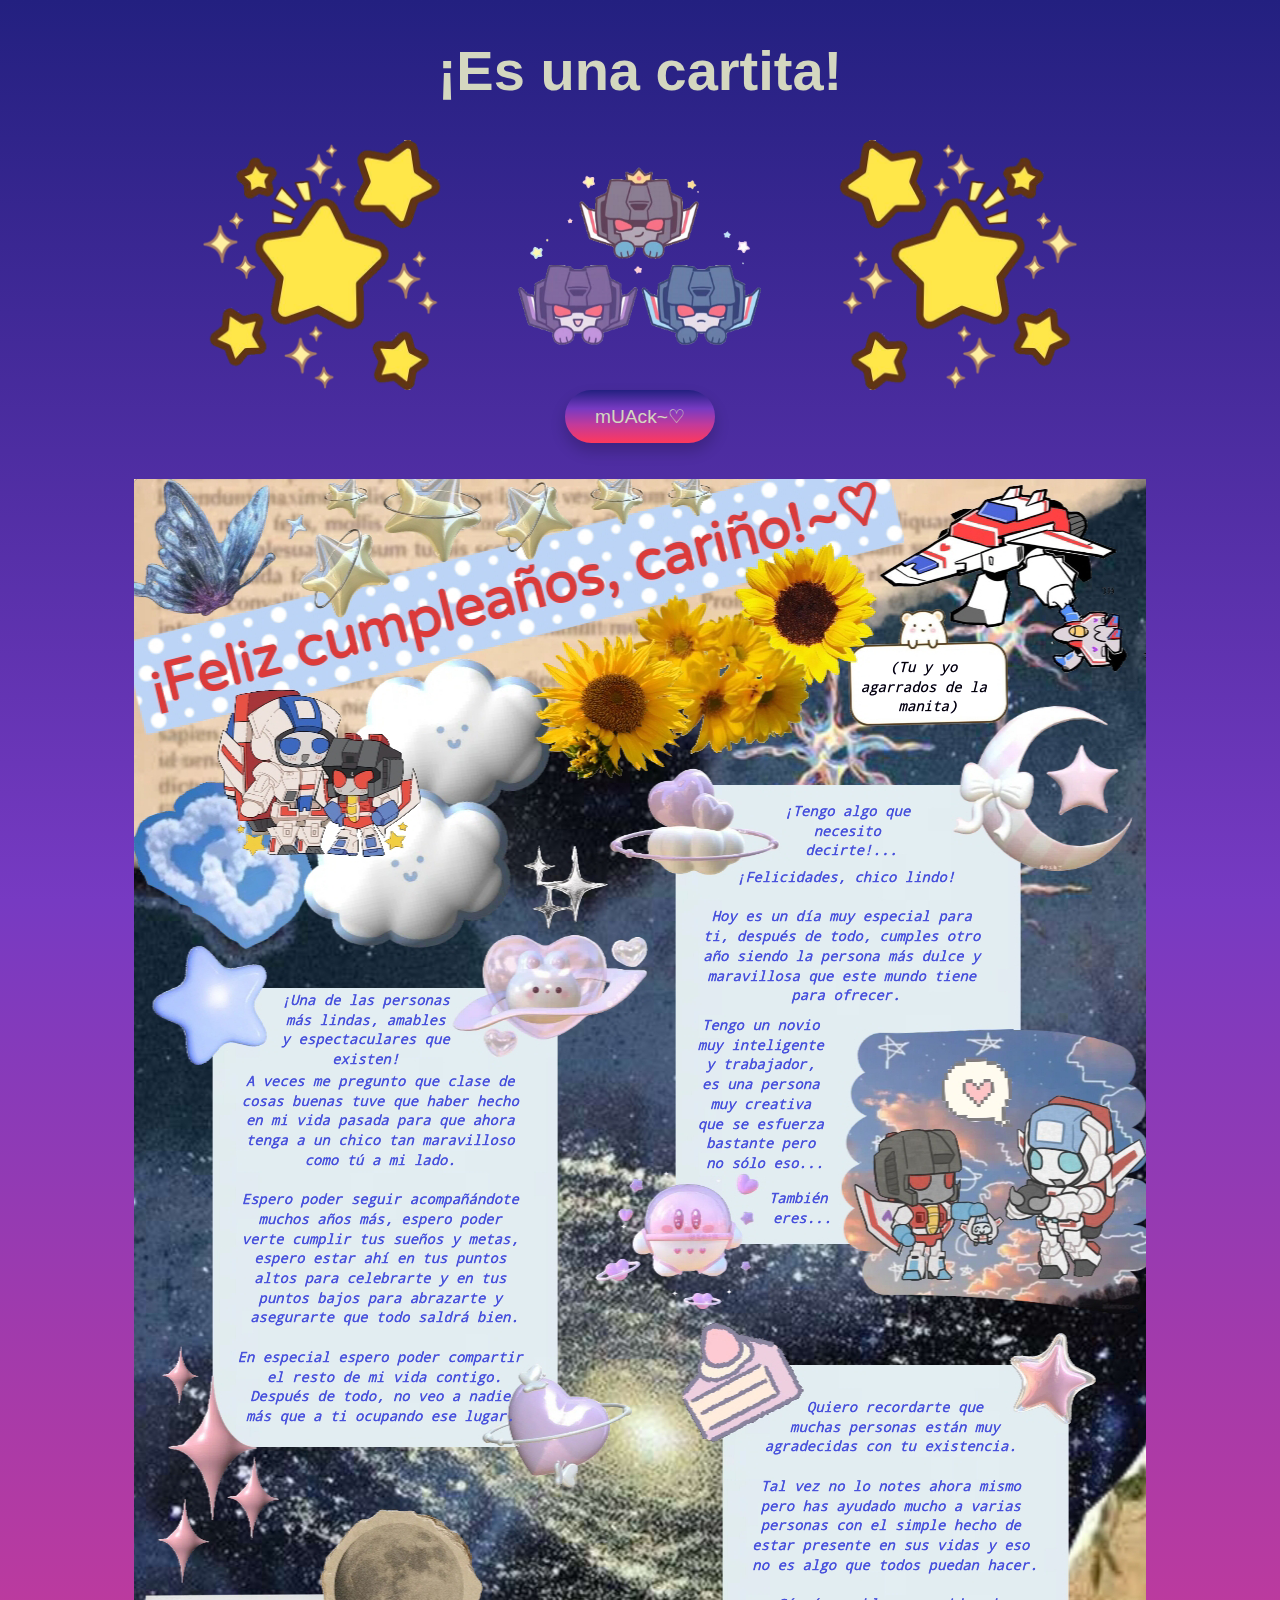
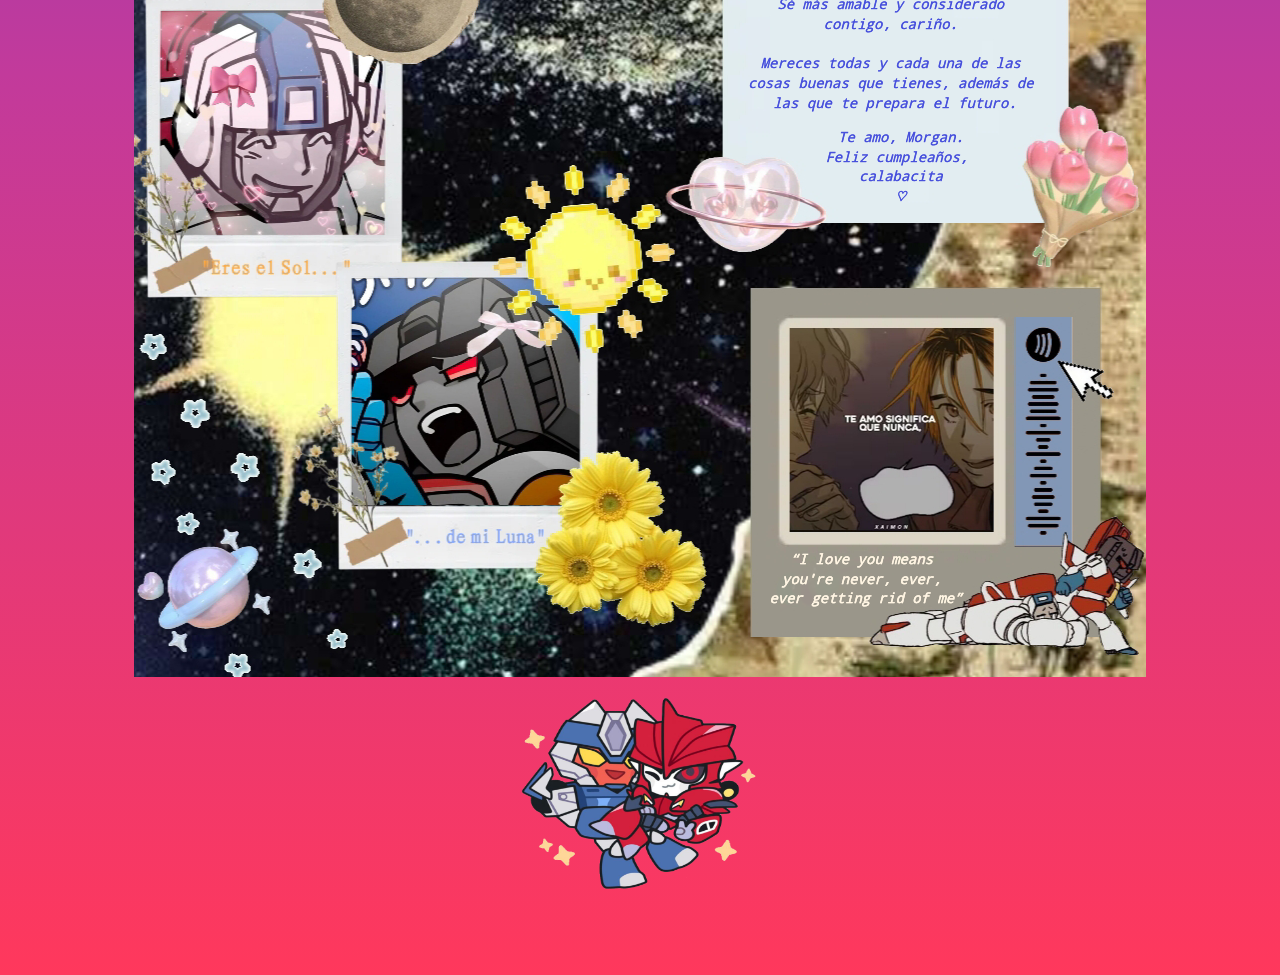
<file: <Carta>.html>
<!-- 
 
-->

<!--  -->
<!DOCTYPE html>
<!--  -->
<html lang="es">

<!--  -->
<head>
    <!--  -->
    <meta charset="UTF-8">
    <!--  -->
    <meta name="viewport" content="width=device-width, initial-scale=1.0">
    <!--  -->
    <title>¡Cartita para mi chico bonito~♡!</title>
    <!--  -->
    <link rel="stylesheet" href="Carta.css">
</head>

<!--  -->
<body>

    <!--  -->
    <h1>¡Es una cartita!</h1>

    <!--  -->
    <div class="fotitos">

        <!--  -->
    <div class="estrella-izquierda">

        <!--  -->
<img 
src="1001088746.png"
alt="Estrellitas y brillitos"
width="250" 
height="250"
/> 

<!--  -->
    </div>

    <!--  -->
    <div class="Seekers">

        <!--  -->
 <figure>

    <!--  -->
<img 
src="233 sin título_20250915132739.png"
alt="SEEKERS!!!"
width="250" 
height="200"
/> 

<!--  -->
<figcaption>SEEKERS!!! <br> ¡Te deseamos un pumpe <br> muy divertido!</figcaption>

<!--  -->
</figure>

<!--  -->
    </div>

    <!--  -->
    <div class="estrella-derecha">

        <!--  -->
<img 
src="1001088747.png"
alt="Estrellitas y brillitos"
width="250" 
height="250"
/> 

<!--  -->
    </div>


    <!--  -->
    </div>


    <!--  -->
<div class="bm">
<button onclick="document.getElementById('m3').play()">mUAck~♡</button>
</div>

<br><br>

<div class="carta">

<img src="carta.png" alt="">

</div>




<!--  -->
    <div class="Conjux">

        <!--  -->
<figure>

    <!--  -->
<img 
src="236 sin título_20250915133207.png"
alt="Breakdown y Knockout"
width="250" 
height="200"
/> 

<!--  -->
<figcaption>Para mi Conjux Endura: <br> ¡Te amo desde aquí <br> hasta Cybertron!</figcaption>

<!--  -->
</figure>

<!--  -->
    </div>

    <br><br><br>

    <!--  -->
    <div class="esconder audio">

        <!--  -->
        <div class="audio">

            <!--  -->
<audio
id="m3"
src="Howl's Moving Castle Music Box (1).mp3" 
type="audio/mp3"

preload="metadata"
autoplay 
loop
>

<!--  -->
No puedes escuchar la musiquita

<!--  -->
</audio>

<!--  -->
</div>

<!--  -->
</div>

<!--  -->
</body>

<!-- 

-->

</html>
</file>
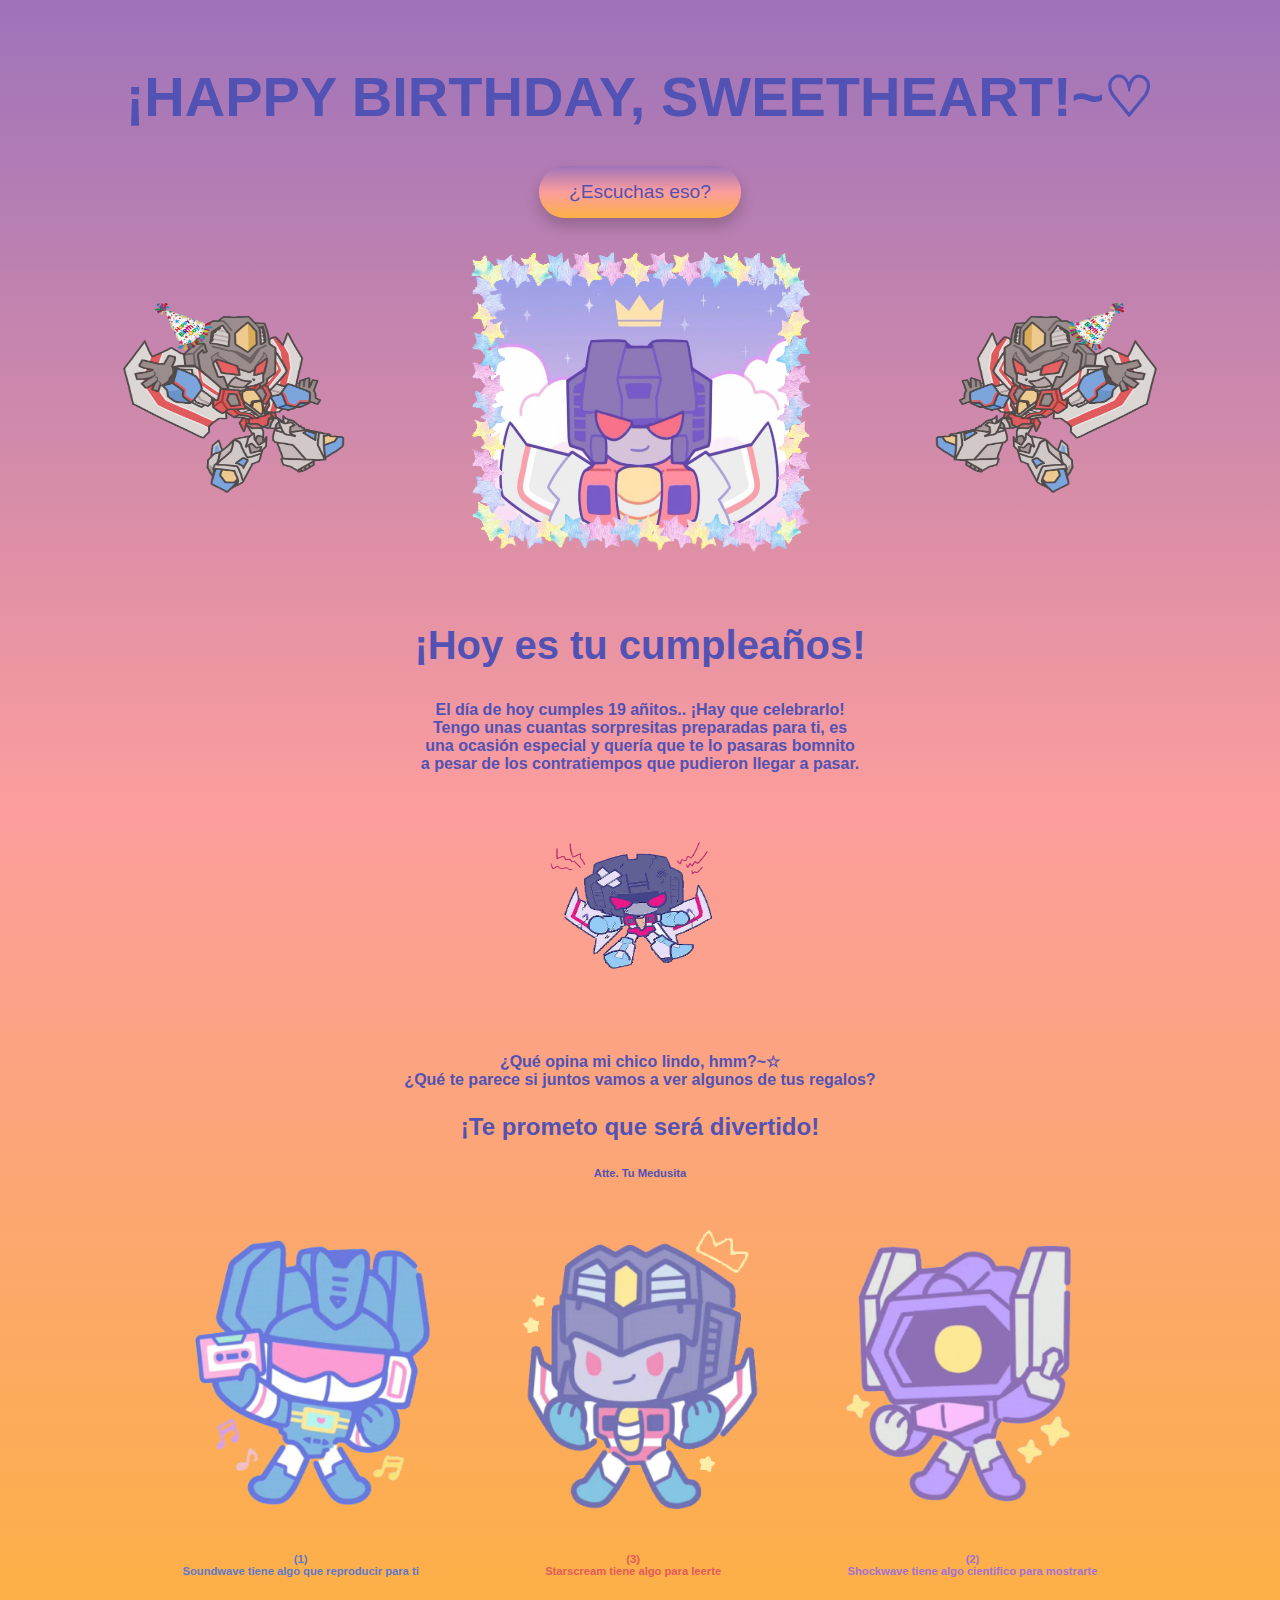
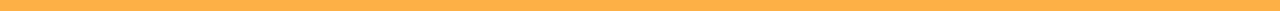
<file: <Happy_birthday_sweetheart>.html>
<!-- 
 ¡Hola, amor! (*^^*)♡

 Te conozco demasiado bien como para saber que en algún punto
 vas a ignorar por completo el "No abras esto" y el documento
 de texto que puse en la carpeta 𐔌՞. .՞𐦯

 ¿Qué te puedo decir? Eres una persona con mucha curiosidad
 y yo encuentro eso demasiado lindo y encantador (˶ᵔ ᵕ ᵔ˶)
 (Aunque estoy muy seguro que no debería-) (ᓀ ᓀ)

 Ejem... Anyway! Cuando programas algo es una buena práctica
 comentar tu código para que cuando otro programador lo lea
 no se quiebre la cabeza para saber que hace (￣▽￣)ノ

 Pero ya sabes como es tu novio, me gusta ver el mundo arder
 pero no arder en el y yo soy mucho de aplicar la clásica de:

 "Anoche solo Dios y yo sabíamos como funcionaba este código
 pero ahora solo Dios sabe cómo y no envidio al bastardo."
 ↑_(ΦwΦ)Ψ

 Por ti y porque te amo y adoro mucho haré una excepción y...
 por mucho que me duela (/j) voy a documentar estos códigos
 explicando que hace cada cosa (si lo veo relevante y si el
 html me deja poner el comentario porque acabo de darme cuenta
 que no puedo comentar dentro de una etiqueta, por ejemplo 
 "<img>" o los atributos de "<audio>").

 A lo mejor dejo algunos comentarios random por ahí también (ﾉ´ヮ`)ﾉ*: ･ﾟ

 ¡Te amo, diviértete!~☆ (ﾉ ^ ▽ ')ノ～ ♡

 PD: Esta página es la "primera". La página que accedes antes de esta
 es justamente para que no abras esta carpeta. Eso lo decidí por tres
 razones: 1) No ibas a tener manera de saber a cuál página acceder
 primero, 2) Era una buena oportunidad para darte una introducción
 algo más personalizada antes del regalo en sí y 3) Me dió miedo de
 que le movieras a algún archivo antes de tiempo y después ya no
 jalaran las páginas (╥﹏╥). Te amo pero como programador me aterras-
 -->

 <!-- Esto es del documento, ya viene por default -->
<!DOCTYPE html>
<!-- Idioma pa que no me corrija el español (ñññññ) -->
<html lang="es">

<!-- Esto tiene que ver con como aparece en la pestaña y la URL -->
<head>

    <!-- No tengo ni puta idea que es esto- -->
    <meta charset="UTF-8">
    <!-- ...Ni esto -->
    <meta name="viewport" content="width=device-width, initial-scale=1.0">
    <!-- Este es el nombre que aparece en la pestaña -->
    <title>Happy birthday sweetheart~♡</title>
    <!-- Esto es para que toda la página se vea bonita -->
    <link rel="stylesheet" href="Happy_Birthday.css">

</head>

<!-- Aquí inicia todo lo que se ve en la página -->
<body>

    <!-- Este salto de página lo puse para que el titulo no se viera muy arriba -->
    <br>

    <!-- Titulo / Felicitación -->
    <h1>¡HAPPY BIRTHDAY, SWEETHEART!~♡</h1>

    <!-- Botón para la musiquita (Rises the moon) -->
    <!-- Está en un contenedor para poder ponerle diseño -->
<div class="bm">
<button onclick="document.getElementById('m1').play()">¿Escuchas eso?</button>
</div>

<!-- Salto de linea -->
<br>

<!-- Contenedor para los 3 Starscream -->
<div class="contenedor-imagen-Starscream-1">

    <!-- Starscream "All Hail Starscream" -->
    <div class="contenedor-imagen-Starscream-1-derecha">

        <!-- (Se tiene que hacer como figura por el diálogo) -->
        <figure>

    <!-- Esta es la imagen que usé (Como curiosidad: Yo edité todas las
         imágenes que aparecen en las páginas). -->
<img 
src="1001088540.png"
alt="Starscream bomnito con gorrito de fiesta... ALL HAIL STARSCREAM!!!"
width="250" 
height="200"
/> 

<!-- Diálogo -->
<figcaption>ALL HAIL STARSCREAM!!!</figcaption>

<!-- Fin de la figura -->
</figure>

<!-- Fin del contenedor -->
</div>

<!-- Starscream "Feliz pumpe" -->
<div class="contenedor-imagen-Starscream-1-centro">

    <!-- (Se tiene que hacer como figura por el diálogo) -->
    <figure>

        <!-- Esta es la imagen que usé, le puse estrellitas para que se viera lindo <3 -->
<img 
src="1001088533.png"
alt="Starscream bomnito con corona... ALL HAIL STARSCREAM!!!"
width="350" 
height="300"
/> 

<!-- Diálogo -->
<figcaption>¡El todopoderoso <em>Starscream</em> <br> te desea un feliz cumpleaños!</figcaption>

<!-- Fin de la figura -->
</figure>

<!-- Fin del contenedor -->
</div>

<!-- Starscream "Derrocar a Megs" -->
<div class="contenedor-imagen-Starscream-1-izquierda">

    <!-- (Se tiene que hacer como figura por el diálogo) -->
    <figure>

    <!-- Esta es la imagen que usé, ¿A poco no se le ven bonitos los gorritos? -->
<img 
src="1001088541.png"
alt="Otro Starscream bomnito con gorrito de fiesta... ALL HAIL STARSCREAM!!!"
width="250" 
height="200"
/> 

<!-- Diálogo -->
<figcaption>¡HAY QUE DERROCAR A <br> MEGATRON!</figcaption>

<!-- Fin de la figura -->
</figure>

<!-- Fin del contenedor -->
</div>

<!-- Fin del contenedor de los 3 Starscream del inicio -->
</div>

<!-- Salto de línea -->
<br>

<!-- Texto de la introducción (Es tu pumpe, ¡Yay!) -->
<h2>
¡Hoy es tu cumpleaños!
</h2>

<!-- Texto ligeramente más pequeño pero igual de importante -->
<h4>
    El día de hoy cumples 19 añitos.. ¡Hay que celebrarlo!
    <br>
    Tengo unas cuantas sorpresitas preparadas para ti, es
    <br>
    una ocasión especial y quería que te lo pasaras bomnito
    <br>
    a pesar de los contratiempos que pudieron llegar a pasar.
</h4>

<!-- Contenedor Starscream tikito y tite -->
<div class="Starscream-tikito">

    <!-- ya' know the drill, figura para que tenga diálogo -->
 <figure>

    <!-- Dato curioso: A esta imagen tuve que volverle a pintar las rayitas
        pq se le borraron cuando quise hacerla png transparente- -->
<img 
src="237 sin título_20250915133534.png"
alt="Starscream tikito y tite"
width="250" 
height="200"
/> 

<!-- Diálogo -->
<figcaption>(¡No te desanimes!)</figcaption>

<!-- Fin de la figura -->
</figure>

<!-- Fin del contenedor -->
</div>

<!-- Texto más pequeño pero relevante 2.0 -->
    <h4>
        <!-- (¡Si estás bien precioso!) -->
¿Qué opina mi chico lindo, hmm?~☆
 <br>
 ¿Qué te parece si juntos vamos a ver algunos de tus regalos?
  <br>
</h4>

<!-- Texto ligeramente más grande pero menos que el primero -->
<h3>
    ¡Te prometo que será divertido!
</h3>

<!-- Firma en tikito de tu novio que te ama mucho  -->
<h6>
    Atte.
    Tu Medusita
</h6>

<!-- Salto de línea (otra vez) -->
<br>

<!-- Contenedor para las imagenes del famoso trío Decepticon -->
<div class="Botones">

    <!-- Contenedor para Soundwave pq Sounwave superior -->
<div class="Soundwave">
    
    <!-- Esta es la página para que te cante las mañanitas Megs y Optimus
        (Me dio mucha cura ver y buscar ese video para poner el audio) -->
<a href="<Mananitas>.html">
    
    <!-- Imagen de Soundwave -->
    <img 
    src="238 sin título_20250915133653.png" 
    alt="Soundwave tikito"
    width="300" 
    height="300"
    >  

    <!-- Fin del botón -->
</a>

<!-- Fin del contenedor de Soundwave -->
</div>

<!-- Contenedor del "Megatron tiene tos aSÍ QUE YO SERÉ
     EL LÍDER DE LOS DECEPTICONS!!!" (Starscream) -->
<div class="Starscream">

    <!-- Página donde está tu cartita -->
    <a href="<Carta>.html">

        <!-- Starscream todo Starscream -->
    <img 
    src="240 sin título_20250915133954.png" 
    alt="Starscream tikito"
    width="300" 
    height="300"
    >

    <!-- Fin del botón -->
</a>

<!-- Fin del contenedor de Screamer -->
</div>

<!-- Contenedor del logicas y fanatico de las ballenas -->
<div class="Shockwave">





     <!--Página donde está el video de tus amiwitos -->
    <a href="<Video>.html">

       <!--  Imagen de Shockwave -->
    <img 
    src="239 sin título_20250915133843.png" 
    alt="Shockwave tikito"
    width="300" 
    height="300"
    >

      <!-- Fin del botón -->
</a>





<!-- Fin del contenedor de Shockwave -->
</div>

<!-- Fin del contenedor del trío Decepticon -->
</div>

<!-- Otro contenedor del texto que tienen abajo -->
<div class="Botones-texto">

    <!-- Contenedor de Soundwave -->
<div class="Soundwave-texto">

    <!-- Texto -->
<h6>(1)<br>Soundwave tiene algo que reproducir para ti</h6>

<!-- Fin del contenedor de Soundwave -->
</div>

<!-- Contenedor de Starscream -->
<div class="Starscream-texto">

    <!-- Texto -->
<h6>(3)<br>Starscream tiene algo para leerte</h6>

<!-- Fin del contenedor de Starscream -->
</div>


<!-- Contenedor de Shockwave-->
  
<div class="Shockwave-texto">

   <!-- Texto  -->

   <h6>(2)<br>Shockwave tiene algo cientifico para mostrarte</h6> 

 

<!-- Fin del contenedor de Shockwave -->
</div>




<!-- Fin del contenedor de texto -->
</div>

<!-- Contenedor para mandar el audio hasta abajo (1) -->
<div class="esconder audio">

    <!-- (2) Tuve que hacer dos para poder lograrlo -->
        <div class="audio">

            <!-- Esta es la canción -->
<audio
id="m1"
src="rises the moon - Liana Flores (cajita musical).mp3" 
type="audio/mp3"
preload="metadata"
autoplay
loop
>

<!-- Esto debería de aparecer si no la puedes reproducir -->
No puedes escuchar la musiquita

<!-- Fin de la etiqueta de audio -->
</audio>

<!-- Fin del contenedor 2 -->
</div>

<!-- Fin del contenedor 1 -->
</div>

<!-- Aquí se acaba la página -->
</body>

<!-- 
Creo que ésta página es una de las que mejor me quedó y de las que más me divertí
haciendo. Sin duda tuve una curva de aprendizaje porque honestamente casi no
recordaba nada de html y css-

Espero la página sea de tu agrado y al menos te haya sacado una sonrisita o una
risa cuando la veas, pero bueno, supongo que eso lo averiguaré después~
-->

</html>
</file>
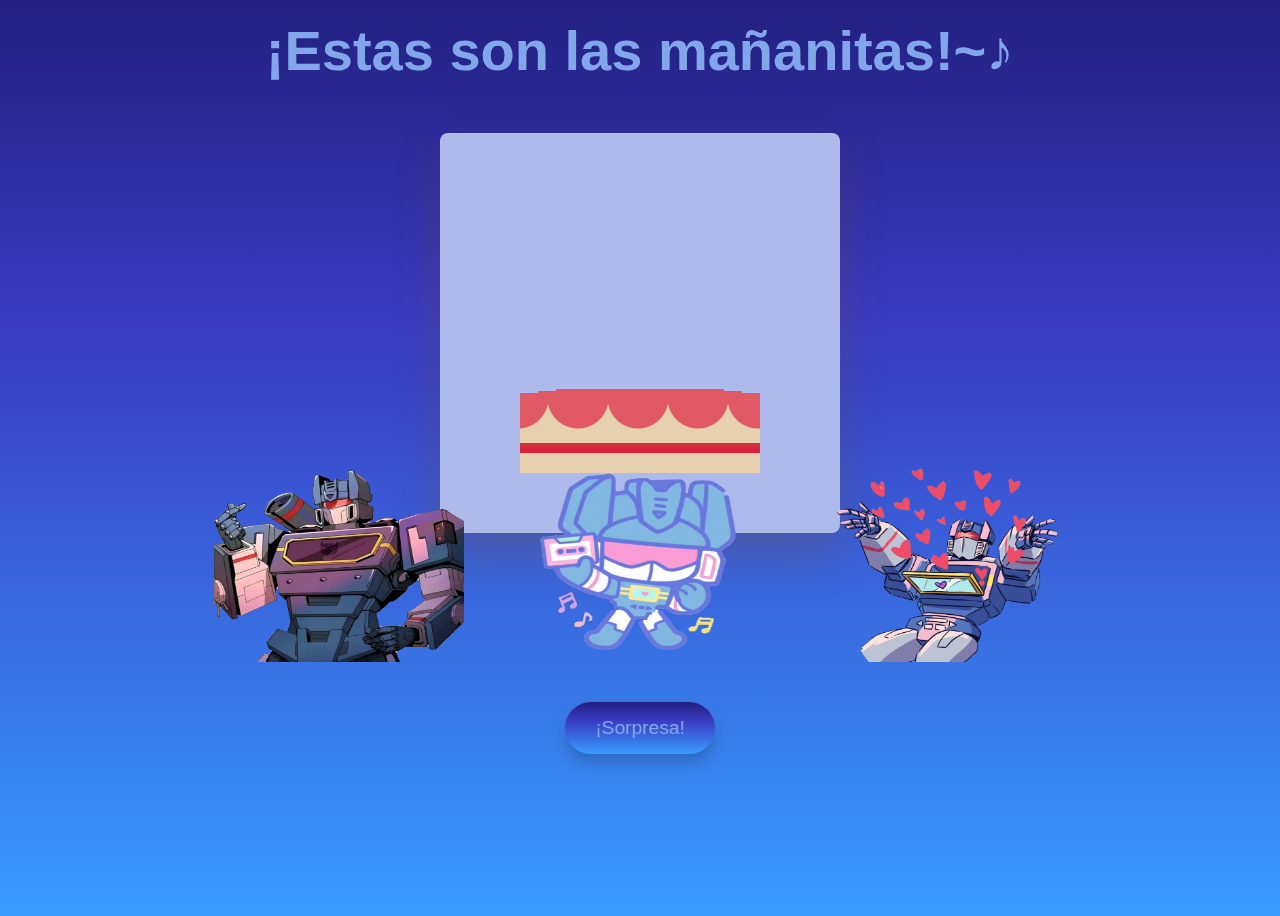
<file: <Mananitas>.html>
<!-- 
 ¡Llegaste a la "segunda" página! ¡Yay!
-->

<!--  -->
<!DOCTYPE html>
<!--  -->
<html lang="es">

<!--  -->
<head>

    <!--  -->
    <meta charset="UTF-8">
    <!--  -->
    <meta name="viewport" content="width=device-width, initial-scale=1.0">
    <!--  -->
    <title>¡Mañanitas para mi calabacita!~☆</title>
    <!--  -->
    <link rel="stylesheet" href="Mananitas.css">
</head>

<!--  -->
<body>

<!--  -->
<br>

<!--  -->
    <h1> ¡Estas son las mañanitas!~♪</h1>

    <!--  -->
    <br>

    <!--  -->
    <br>

    <!--  -->
<div class="container">

    <!--  -->
      <div class="cake">

        <!--  -->
        <div class="candle"></div>

        <!--  -->
        <div class="top-layer"></div>

        <!--  -->
        <div class="middle-layer"></div>

        <!--  -->
        <div class="bottom-layer"></div>

        <!--  -->
      </div>

      <!--  -->
    </div>
<br><br>
    <!--  -->
    <div class="contenedor-imagen-Soundwave">

        <!--  -->
    <div class="Soundwave-izquierda">

        <!--  -->
<figure>

    <!--  -->
<img 
src="235 sin título_20250915133106.png"
alt="Soundwave haciendo la seña de corazón"
width="250" 
height="200"
/> 

<!--  -->
<figcaption>Reproduciendo: Las mañanitas <br> para el cumpleañero</figcaption>

<!--  -->
</figure>
       
<!--  -->
    </div>

    <!--  -->
    <div class="Soundwave-centro">

        <!--  -->
<figure>

    <!--  -->
<img 
src="238 sin título_20250915133653.png"
alt="Soundwave tikito sosteniendo un casette"
width="250" 
height="200"
/> 

<!--  -->
<figcaption><em>Soundwave</em>  superior, <br> <em>Morgan</em> superior</figcaption>

<!--  -->
</figure>
        
<!--  -->
    </div>

    <!--  -->
    <div  class="Soundwave-derecha">

        <!--  -->
<figure>

    <!--  -->
<img 
src="234 sin título_20250915133009.png"
alt="Soundwave lanzando corazoncitos"
width="250" 
height="200"
/> 

<!--  -->
<figcaption> <em>Soundwave:</em> Espera que tengas <br> un feliz cumpleaños</figcaption>

    <!--  -->
    </figure>
        
    <!--  -->
    </div>

    <!--  -->
    </div>

    <!--  -->
    <br>

    <!--  -->
    <br>

    <!--  -->
    <div class="bm">
<button onclick="document.getElementById('m2').play()">¡Sorpresa!</button>
</div>

<br><br><br><br><br><br><br><br><br>

<!--  -->
    <div class="esconder audio">

        <!--  -->
        <div class="audio">

            <!--  -->
            <!--  -->
    <audio
    id="m2"
src="Transformers Birthday Song.mp3" 
type="audio/mp3"

autoplay 
preload="metadata"
loop
>

<!--  -->
No puedes escuchar la musiquita

<!--  -->
</audio>

<!--  -->
</div>

<!--  -->
</div>

<!--  -->
</body>

<!-- 

-->

</html>
</file>
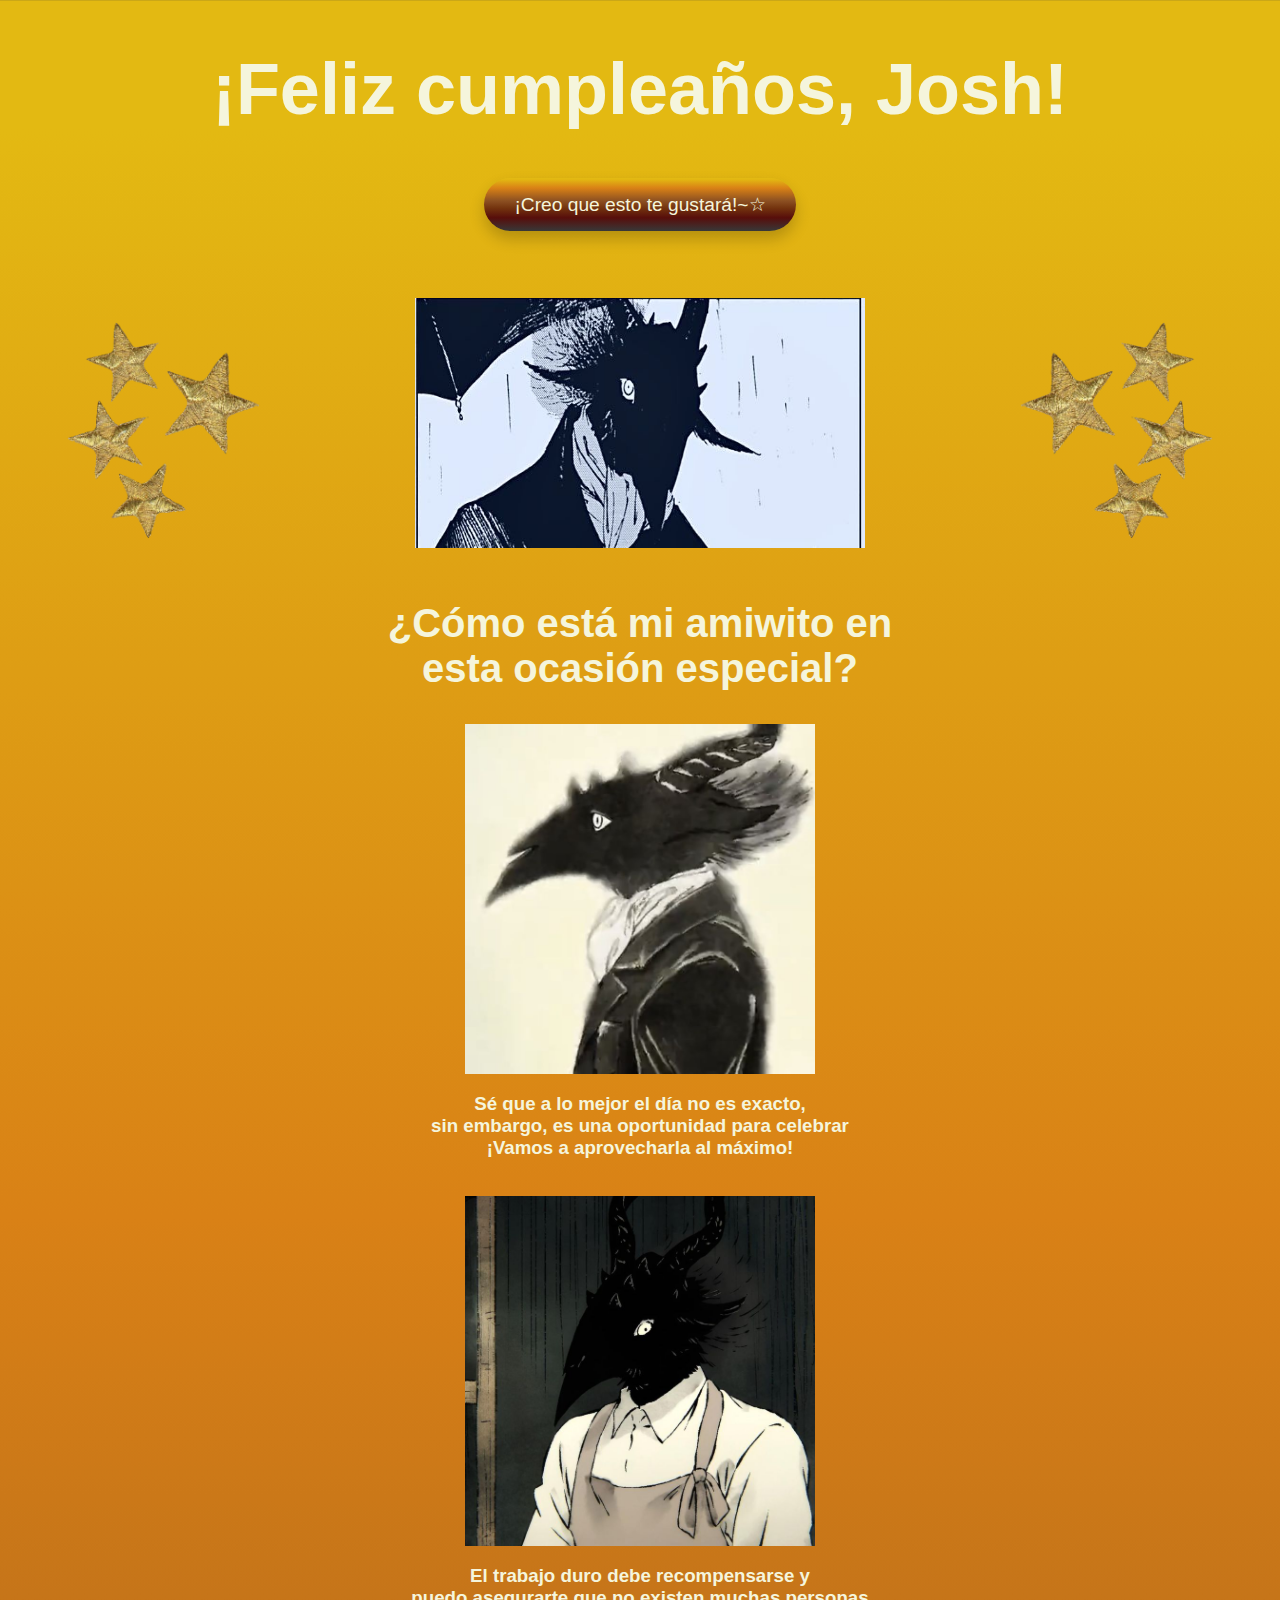
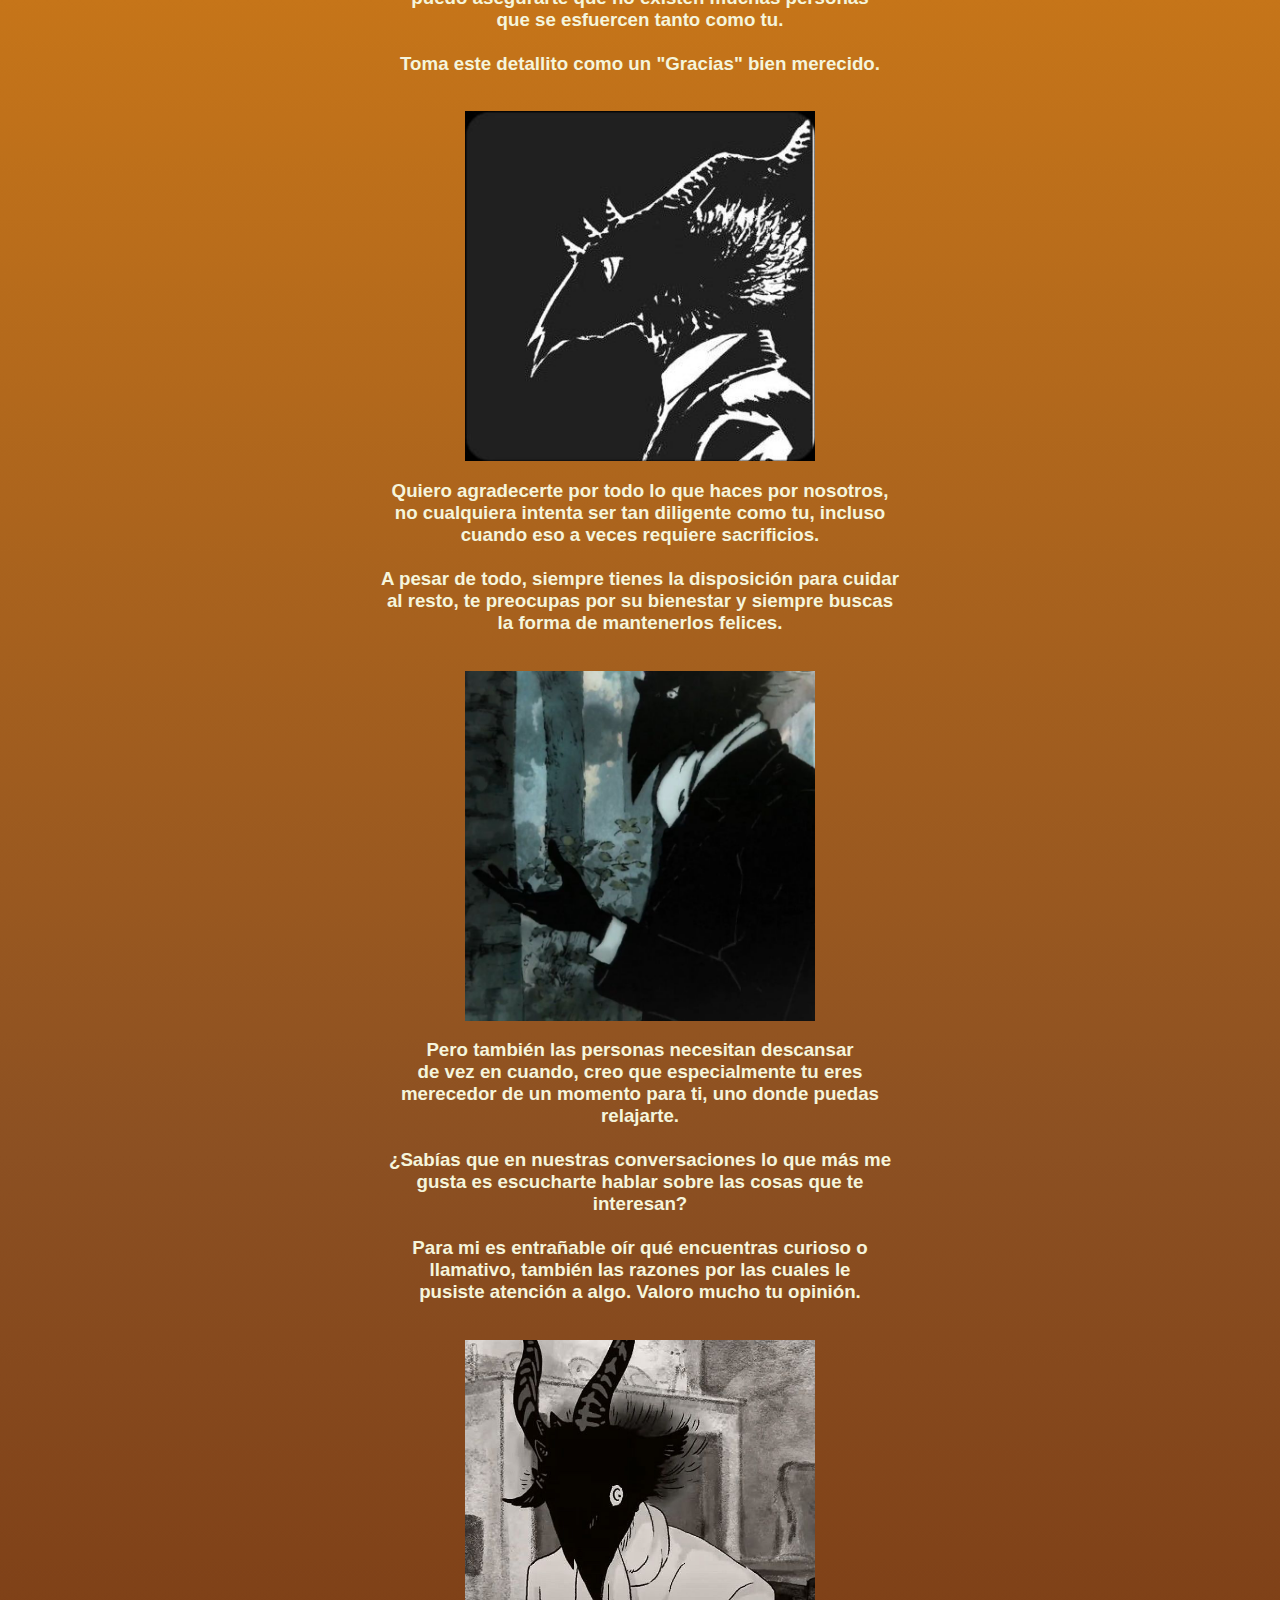
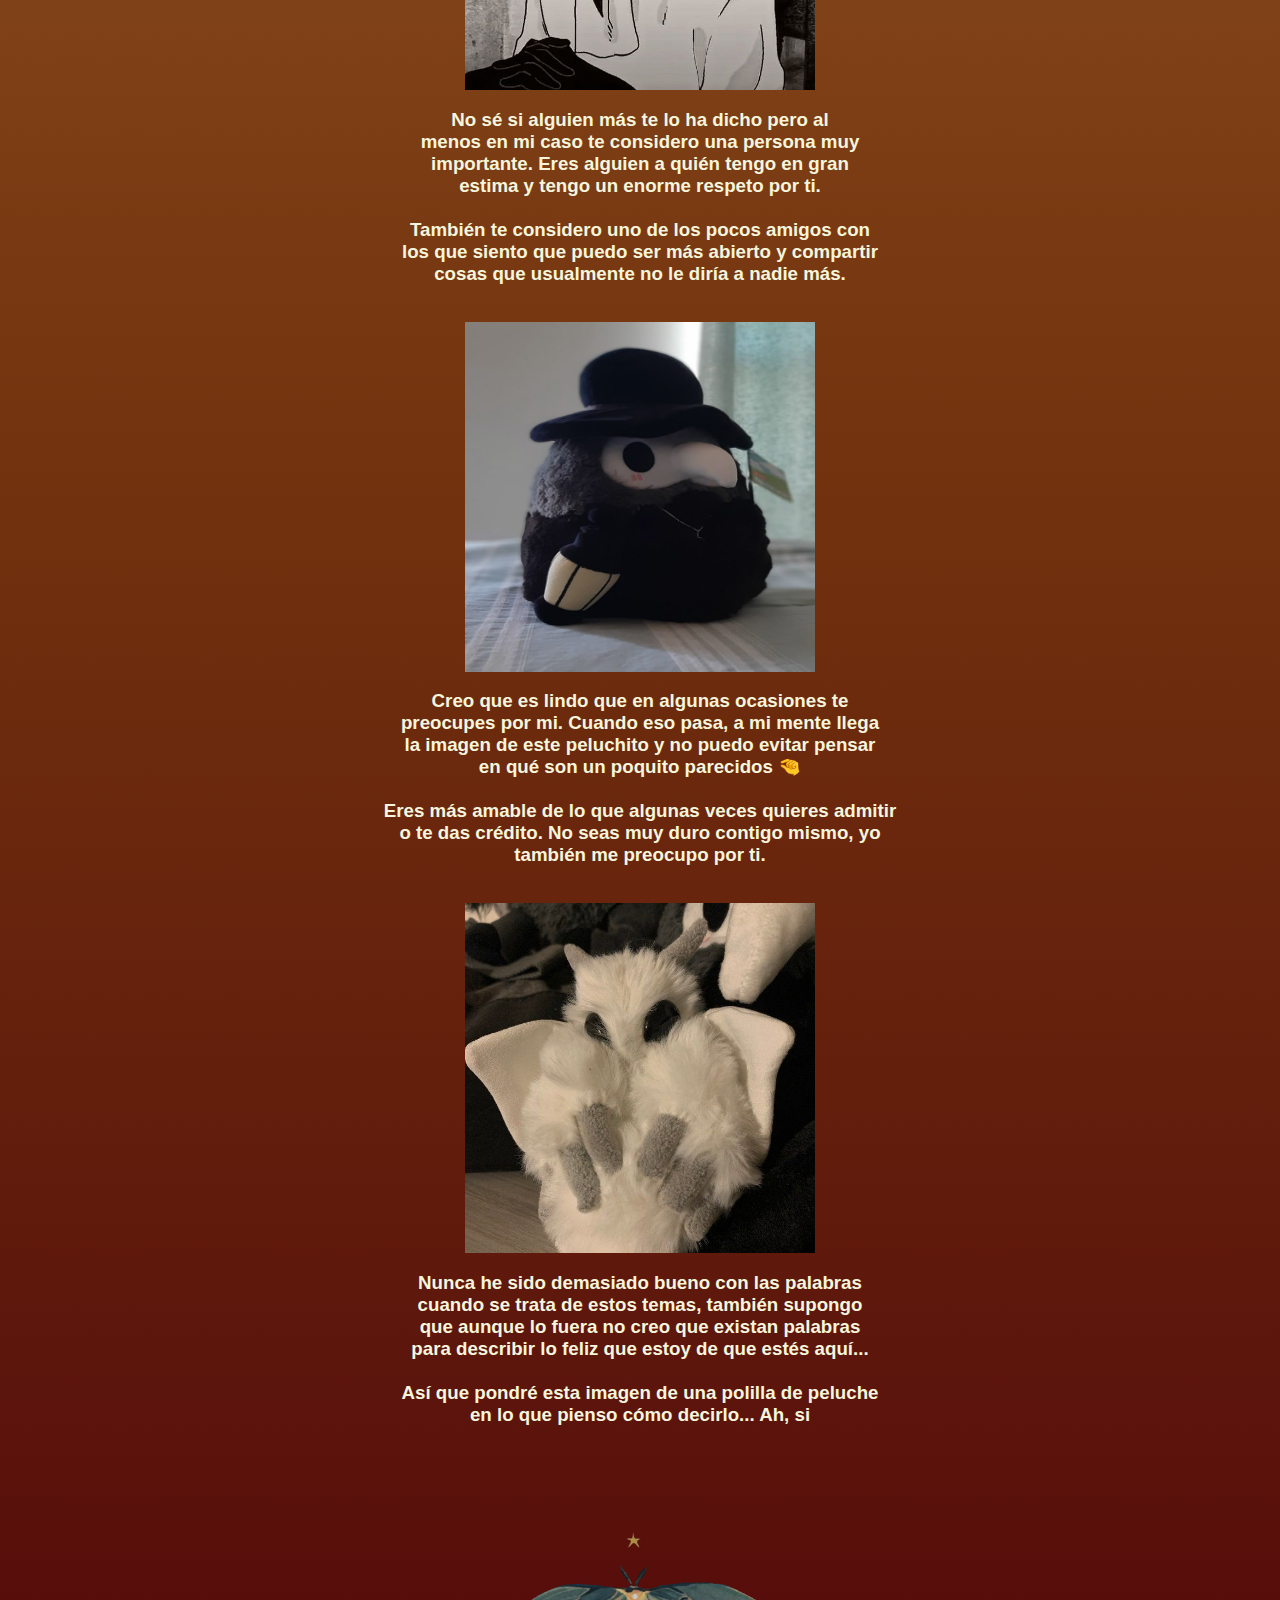
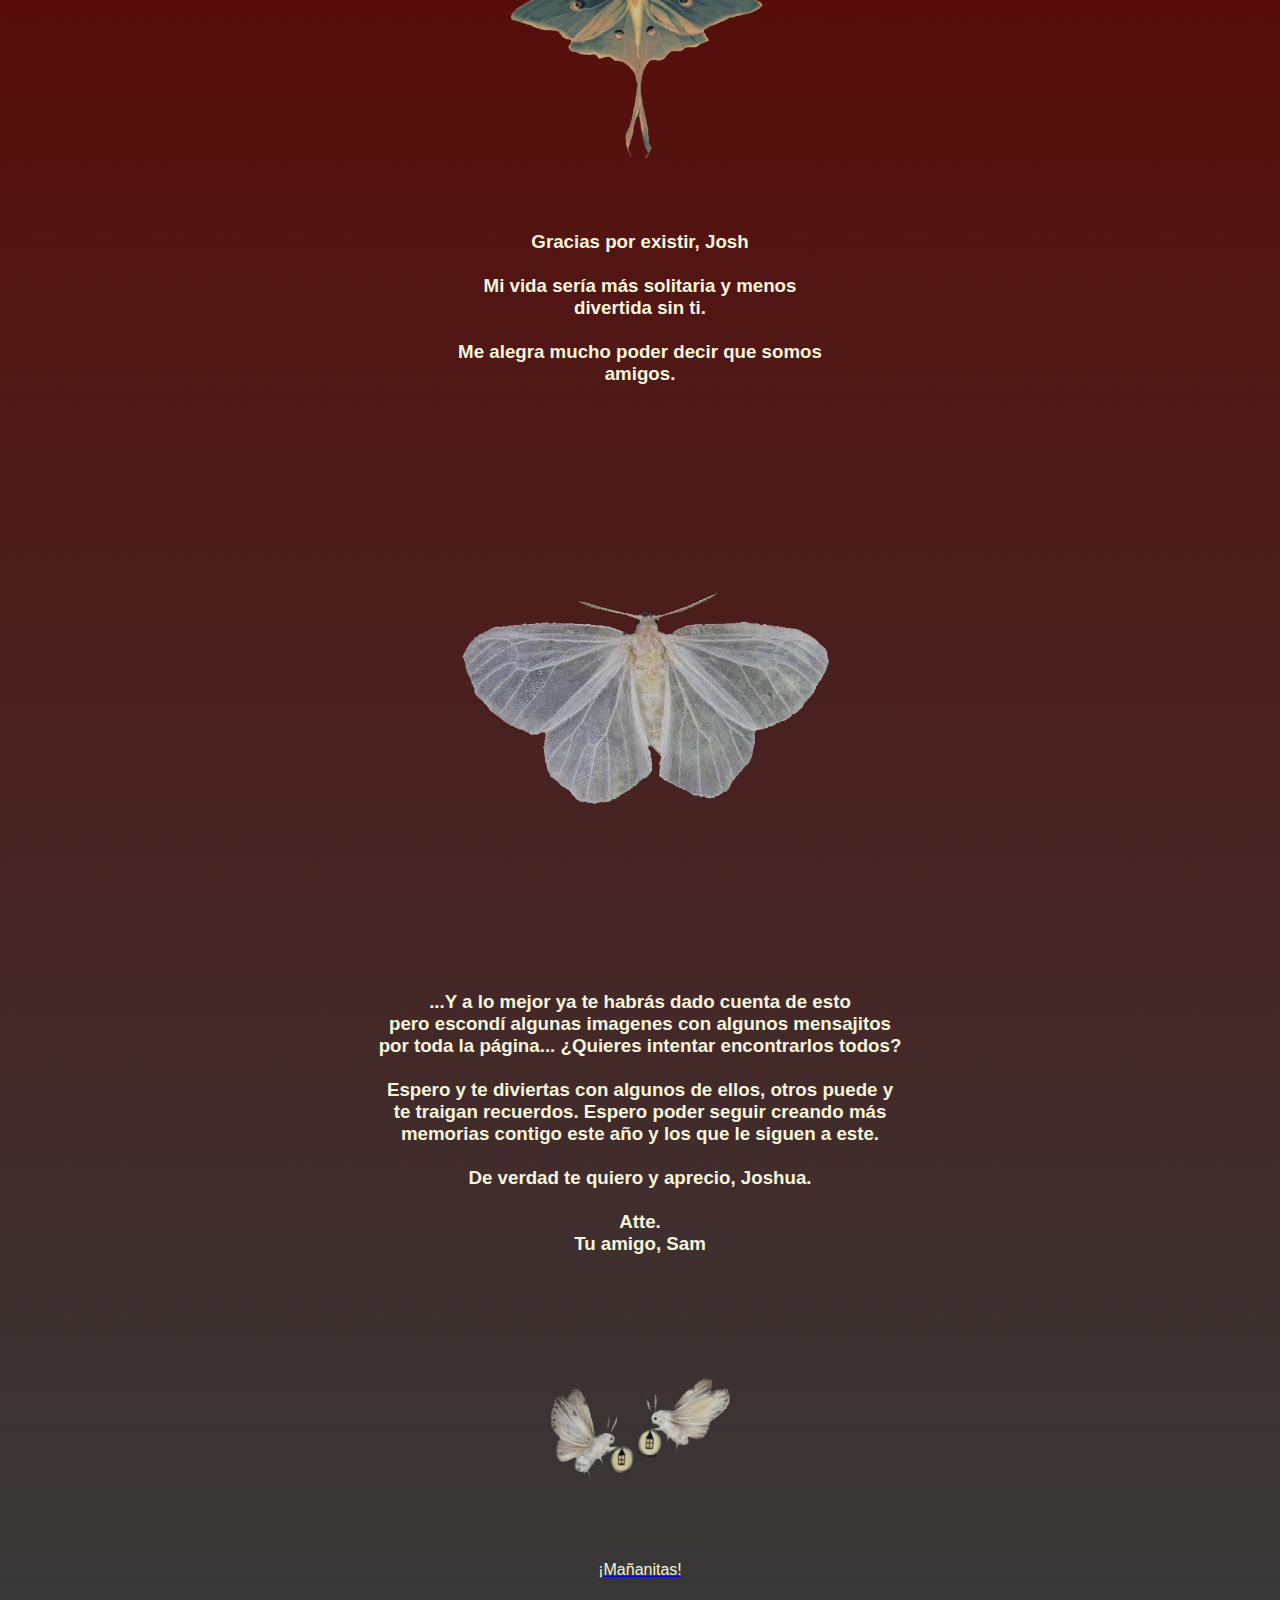
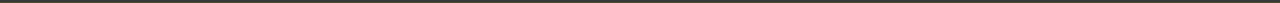
<file: Josh.html>
<!DOCTYPE html>
<html lang="en">
<head>
    <meta charset="UTF-8">
    <meta name="viewport" content="width=device-width, initial-scale=1.0">
    <title>¡Feliz cumpleaños, Josh!</title>
    <link rel="stylesheet" href="Josh.css">
</head>
<body>
    
<h1> ¡Feliz cumpleaños, Josh! </h1>

<div class="bm">
<button onclick="document.getElementById('m8').play()">¡Creo que esto te gustará!~☆</button>
</div>

<!-- Imagenes de tu novio (que gay) -->
<div class="Sensei-imagenes">

    <!--  -->
    <div class="Sen-izquierda">

        <!--  -->
        <figure>

            <!--  -->
            <img 
            src="hiloestrellas2.png" 
            alt="Estrellitas"
            width="250"
            height="250"
            >

            <!--  -->
            <figcaption>
¡Felicidades, Joshua!
            </figcaption>

        <!--  -->
        </figure>
   
    <!--  -->
    </div>

    <!--  -->
    <div class="Sen-centro">

        <!--  -->
        <figure>

            <!--  -->
            <img 
            src="josh3.jpg" 
            alt="Sensei bomnito"
            width="450"
            height="250"
            >

            <!--  -->
            <figcaption>
Deseo que tus días siempre tengan sol <br> y la lluvia siempre pase rápido.
            </figcaption>
            
        <!--  -->
        </figure>
   
    <!--  -->
    </div>

    <!--  -->
    <div class="Sen-derecha">

        <!--  -->
        <figure>

            <!--  -->
            <img 
            src="hiloestrellas.png" 
            alt="Estrellitas"
            width="250"
            height="250"
            >

            <!--  -->
            <figcaption>
                Espero y te la pases muy bonito <br> en tu día, querido amigo
            </figcaption>
            
        <!--  -->
        </figure>
   
    <!--  -->
    </div>
   
<!-- Fin del contenedor "Aku-imagenes" -->
</div>

<div class="img">





<div class="imgizq">

<div class="visibilidad">

<figure class="figura">

<img src="libro.png" alt="" width="350"
            height="350">

    <figcaption>
Es agradable escuchar de vez en <br>
cuando que clase de lectura te <br>
gusta consumir. Es bonito oirte hablar <br>
de cosas que te llamaron la atención.
    </figcaption>
</figure>

</div>



            <img src="void.png" alt="" width="350"
            height="350">

<div class="visibilidad">

<figure class="figura">

<img src="luna.png" alt="" width="350"
            height="350">

    <figcaption>
La luna de este color me recuerda a ti <br>
En general creo que esta paleta de colores <br>
representa bien como se siente hablar contigo
    </figcaption>
</figure>

</div>

            <img src="void.png" alt="" width="350"
            height="350">

            <div class="visibilidad">

<figure class="figura">

<img src="conejos.png" alt="" width="350"
            height="350">

    <figcaption>
Los conejitos se ven lindos, esa es <br>
la única razón de esta imagen.
    </figcaption>
</figure>

</div>

            <img src="void.png" alt="" width="350"
            height="350">

            <div class="visibilidad">

<figure class="figura">

<img src="jupiter.png" alt="" width="350"
            height="350">

    <figcaption>
Una de las conversaciones más largas que <br>
tuve contigo tenía que ver con este planeta. <br>
<br> Desde ese momento decidí que quería hacerte <br>
sentir que tenías un amigo, espero haberlo logrado.
    </figcaption>
</figure>

</div>

            <img src="void.png" alt="" width="350"
            height="350">

            <div class="visibilidad">

<figure class="figura">

<img src="hiloestrellas2.png" alt="" width="350"
            height="350">

    <figcaption>
La música que te gusta es muy agradable,<br>
me trae tranquilidad cuando hablo contigo
    </figcaption>
</figure>

</div>

            <img src="void.png" alt="" width="350"
            height="350">

            <div class="visibilidad">

<figure class="figura">

<img src="polilla1.png" alt="" width="350"
            height="350">

    <figcaption>
Uno de los recuerdos más marcados que tengo <br>
de ti es uno sobre un pin esmaltado de una polilla. <br><br>
Esta me recordó a como se veía el pin, al menos <br>
en los colores.
    </figcaption>
</figure>

</div>

            <img src="void.png" alt="" width="350"
            height="350">

            <div class="visibilidad">

<figure class="figura">

<img src="joshplush.png" alt="" width="350"
            height="350">

    <figcaption>
Si fueras un plushie estoy muy seguro <br>
de que serías casi igual a este. <br><br>
Los cuervos son de los animales más <br>
interesantes a mi parecer
    </figcaption>
</figure>

</div>

</div>

<div class="texto">

<!--  -->
<h2>
¿Cómo está mi amiwito en esta ocasión especial?
</h2>

<div class="sen">
    <img src="josh1.jpg" alt="aku brillitos" width="350"
            height="350">

      <!--  -->
    
</div>
<h3>
Sé que a lo mejor el día no es exacto, <br>
sin embargo, es una oportunidad para celebrar <br>
¡Vamos a aprovecharla al máximo!
</h3>  
<br>

<div class="sen">
    <img src="josh4.jpg" alt="aku brillitos" width="350"
            height="350">
     
</div>
<h3>

El trabajo duro debe recompensarse y <br>
puedo asegurarte que no existen muchas personas <br>
que se esfuercen tanto como tu. <br><br>
Toma este detallito como un "Gracias" bien merecido.

</h3> 
<br>

<div class="sen">
    <img src="josh2.jpg" alt="aku brillitos" width="350"
            height="350">

      <!--  -->
     
</div>
<h3>

Quiero agradecerte por todo lo que haces por nosotros, <br>
no cualquiera intenta ser tan diligente como tu, incluso <br>
cuando eso a veces requiere sacrificios. <br><br>
A pesar de todo, siempre tienes la disposición para cuidar <br>
al resto, te preocupas por su bienestar y siempre buscas <br>la 
forma de mantenerlos felices.

</h3> 
<br>

<div class="sen">
    <img src="josh6.jpg" alt="aku brillitos" width="350"
            height="350">
     
</div>
<h3>

Pero también las personas necesitan descansar <br>
de vez en cuando, creo que especialmente tu eres <br>
merecedor de un momento para ti, uno donde puedas relajarte.<br><br>
¿Sabías que en nuestras conversaciones lo que más me  <br>
gusta es escucharte hablar sobre las cosas que te <br>
interesan? <br><br>
Para mi es entrañable oír qué encuentras curioso o <br>
llamativo, también las razones por las cuales le <br>
pusiste atención a algo. Valoro mucho tu opinión.

</h3> 
<br>

<div class="sen">
    <img src="josh5.jpg" alt="aku brillitos" width="350"
            height="350">    
</div>
<h3>

No sé si alguien más te lo ha dicho pero al <br>
menos en mi caso te considero una persona muy <br>
importante. Eres alguien a quién tengo en gran <br>
estima y tengo un enorme respeto por ti.<br><br>

También te considero uno de los pocos amigos con <br>
los que siento que puedo ser más abierto y compartir <br>
cosas que usualmente no le diría a nadie más. <br>

</h3> 
<br>

<div class="sen">
    <img src="plushie.jpg" alt="aku brillitos" width="350"
            height="350">
  
</div>
<h3>

    Creo que es lindo que en algunas ocasiones te <br>
    preocupes por mi. Cuando eso pasa, a mi mente llega<br>
    la imagen de este peluchito y no puedo evitar pensar <br>
    en qué son un poquito parecidos 🤏 <br><br>
    Eres más amable de lo que algunas veces quieres admitir <br>
    o te das crédito. No seas muy duro contigo mismo, yo <br>
    también me preocupo por ti.

</h3> 
<br>

<div class="sen">
    <img src="plushie2.jpg" alt="aku brillitos" width="350"
            height="350">
    
</div>
<h3>

    Nunca he sido demasiado bueno con las palabras <br>
    cuando se trata de estos temas, también supongo <br>
    que aunque lo fuera no creo que existan palabras <br>
    para describir lo feliz que estoy de que estés aquí... <br><br>
    Así que pondré esta imagen de una polilla de peluche <br>
    en lo que pienso cómo decirlo... Ah, si

</h3> 
<br>

<div class="sen">
    <img src="polilla7.png" alt="aku brillitos" width="350"
            height="350">
    
</div>
<h3>

    Gracias por existir, Josh<br><br>
    Mi vida sería más solitaria y menos <br>
    divertida sin ti. <br><br>
    Me alegra mucho poder decir que somos <br>
    amigos.

</h3> 
<br>


<div class="sen">
    <img src="polilla6.png" alt="aku brillitos" width="550"
            height="550">

        
</div>
<h3>

...Y a lo mejor ya te habrás dado cuenta de esto <br>
pero escondí algunas imagenes con algunos mensajitos <br>
por toda la página... ¿Quieres intentar encontrarlos todos? <br><br>

Espero y te diviertas con algunos de ellos, otros puede y <br>
te traigan recuerdos. Espero poder seguir creando más memorias 
contigo este año y los que le siguen a este. <br> <br>De verdad te quiero y aprecio, Joshua.<br><br>

Atte. <br>
Tu amigo, Sam

</h3> 
<br>

<div class="Mananitas">

 <a href="MJosh.html">

<figure>
    <img src="polilla4.png" alt="Polillas bomnitas" width="250" height="250">
    <figcaption>¡Mañanitas!</figcaption>
</figure>

    </a>

</div>
    
</div>

<div class="imgder">



            <img src="void.png" alt="" width="350"
            height="350">

<div class="visibilidad">

<figure class="figura">

<img src="flores.jpg" alt="" width="350"
            height="350">

    <figcaption>
¿Cuáles son tus flores favoritas? <br>
Vi estas y pensé que te gustarían
    </figcaption>
</figure>

</div>

            <img src="void.png" alt="" width="350"
            height="350">

<div class="visibilidad">

<figure class="figura">

<img src="polilla6.png" alt="" width="350"
            height="350">

    <figcaption>
A partir de aquí, en este lado son datos<br>
curiosos sobre polillas, al menos <br>
mayormente.
    </figcaption>
</figure>

</div>

<img src="void.png" alt="" width="350"
            height="350">

            <div class="visibilidad">

<figure class="figura">

<img src="polilla7.png" alt="" width="350"
            height="350">

    <figcaption>
Cuando las polillas son larvas, solo <br>
pueden distinguir con sus ojitos cuando <br>
inicia el día y cuando inicia la noche
    </figcaption>
</figure>

</div>

           <img src="void.png" alt="" width="350"
            height="350">

<div class="visibilidad">

<figure class="figura">

<img src="hiloestrellas.png" alt="" width="350"
            height="350">

    <figcaption>
Supuestamente las polillas poseen el mejor <br>
oído del mundo... ¿Escucharán los secretos de <br>
todos?
    </figcaption>
</figure>

</div>

            <img src="void.png" alt="" width="350"
            height="350">

            <div class="visibilidad">

<figure class="figura">

<img src="polilla3.png" alt="" width="350"
            height="350">

    <figcaption>
Las polillas no solo vuelan de noche. <br>
Existen una buena cantidad de polillas <br>
diurnas y algunas son más coloridas que <br>
varias mariposas.
    </figcaption>
</figure>

</div>

<img src="void.png" alt="" width="350"
            height="350">

           <div class="visibilidad">

<figure class="figura">

<img src="polilla2.png" alt="" width="350"
            height="350">

    <figcaption>
Hay una especie muy particular de polillas <br>
que beben sangre... Curiosamente, algunas clases <br>
de murciélagos también, además de que hay murciélagos <br>
que depredan a las polillas. <br><br>
¿Estará relacionado?
    </figcaption>
</figure>

</div>

            <img src="void.png" alt="" width="350"
            height="350">

<div class="visibilidad">

<figure class="figura">

<img src="sonneplush.png" alt="" width="350"
            height="350">

    <figcaption>
Jirafita para ti.<br>
Me recordó a Sonne y por eso <br>
la pongo aquí.
    </figcaption>
</figure>

</div>

           
    
</div>

</div>



<audio
id="m8"
src="Enemies to Lovers Joshua Kyan Aalampour.mp3" 
type="audio/mp3"
preload="metadata"
autoplay
loop
>

<!--  -->

</body>
</html>
</file>
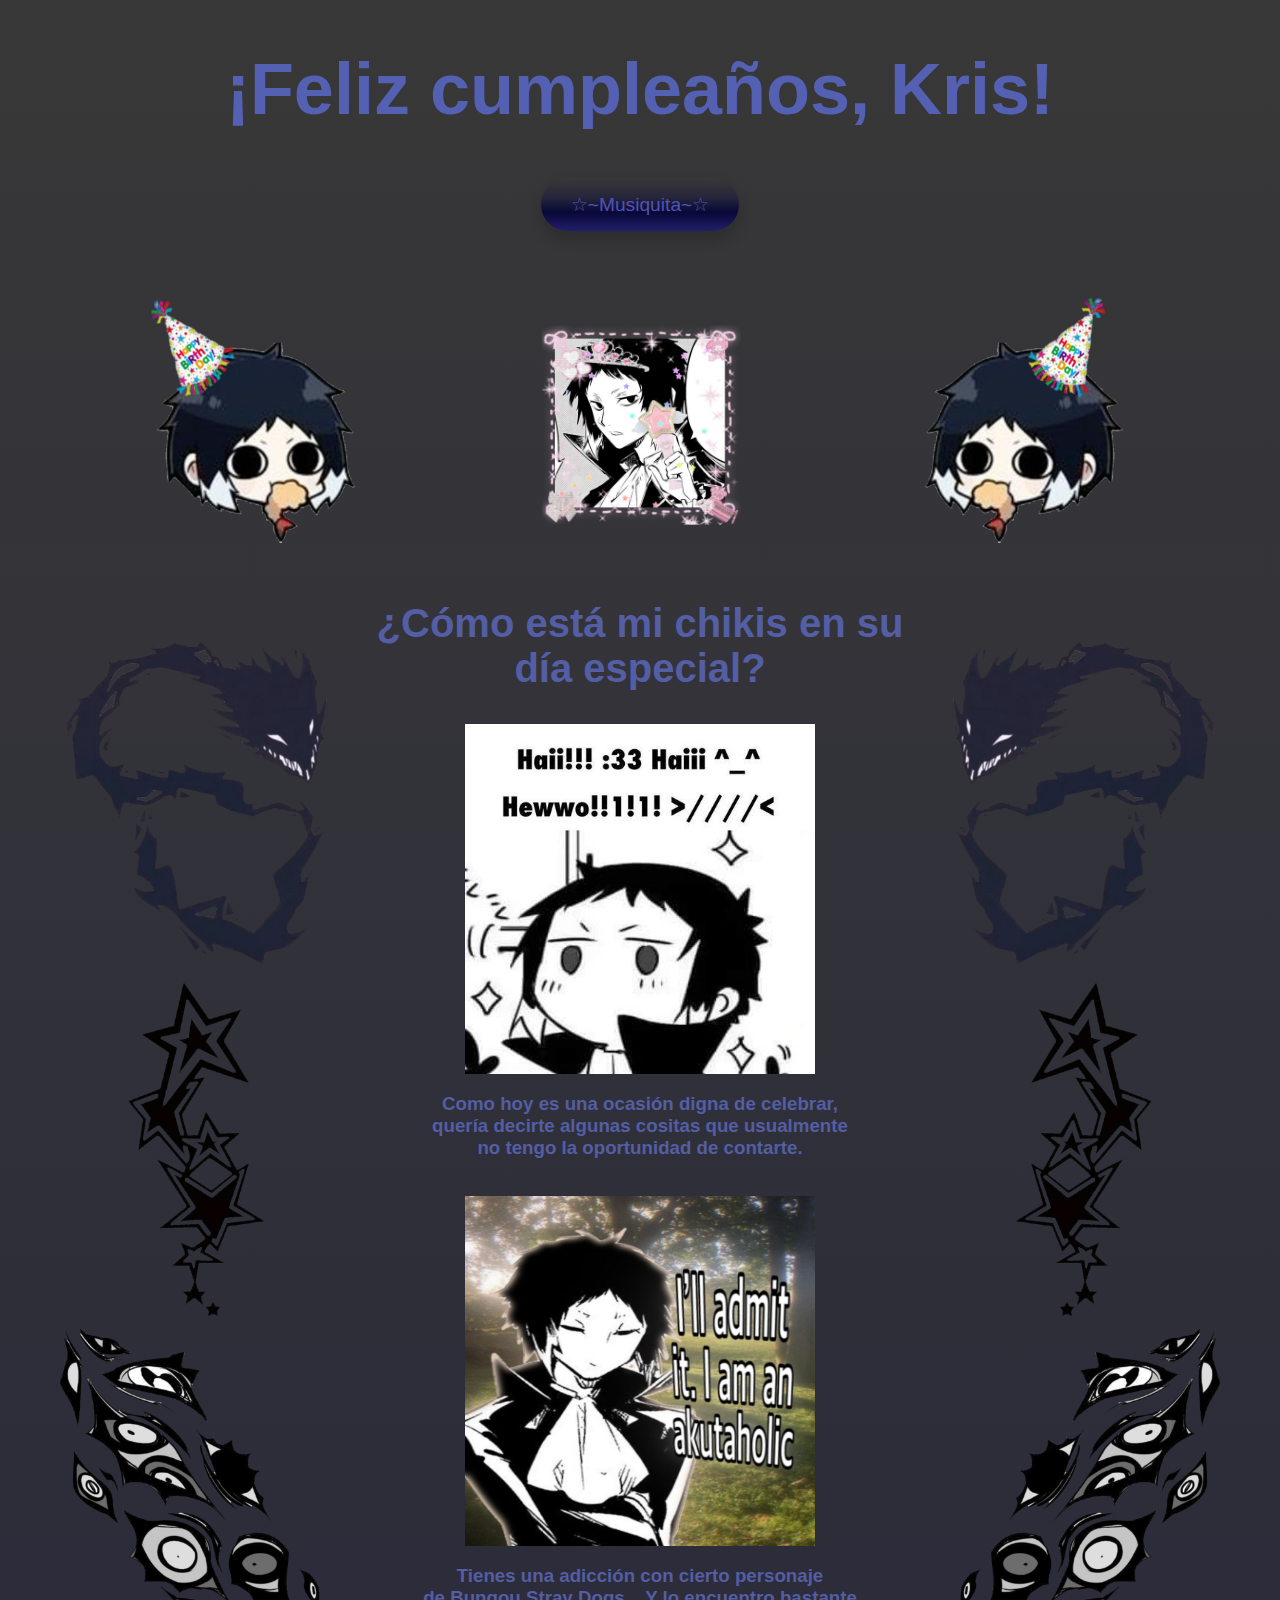
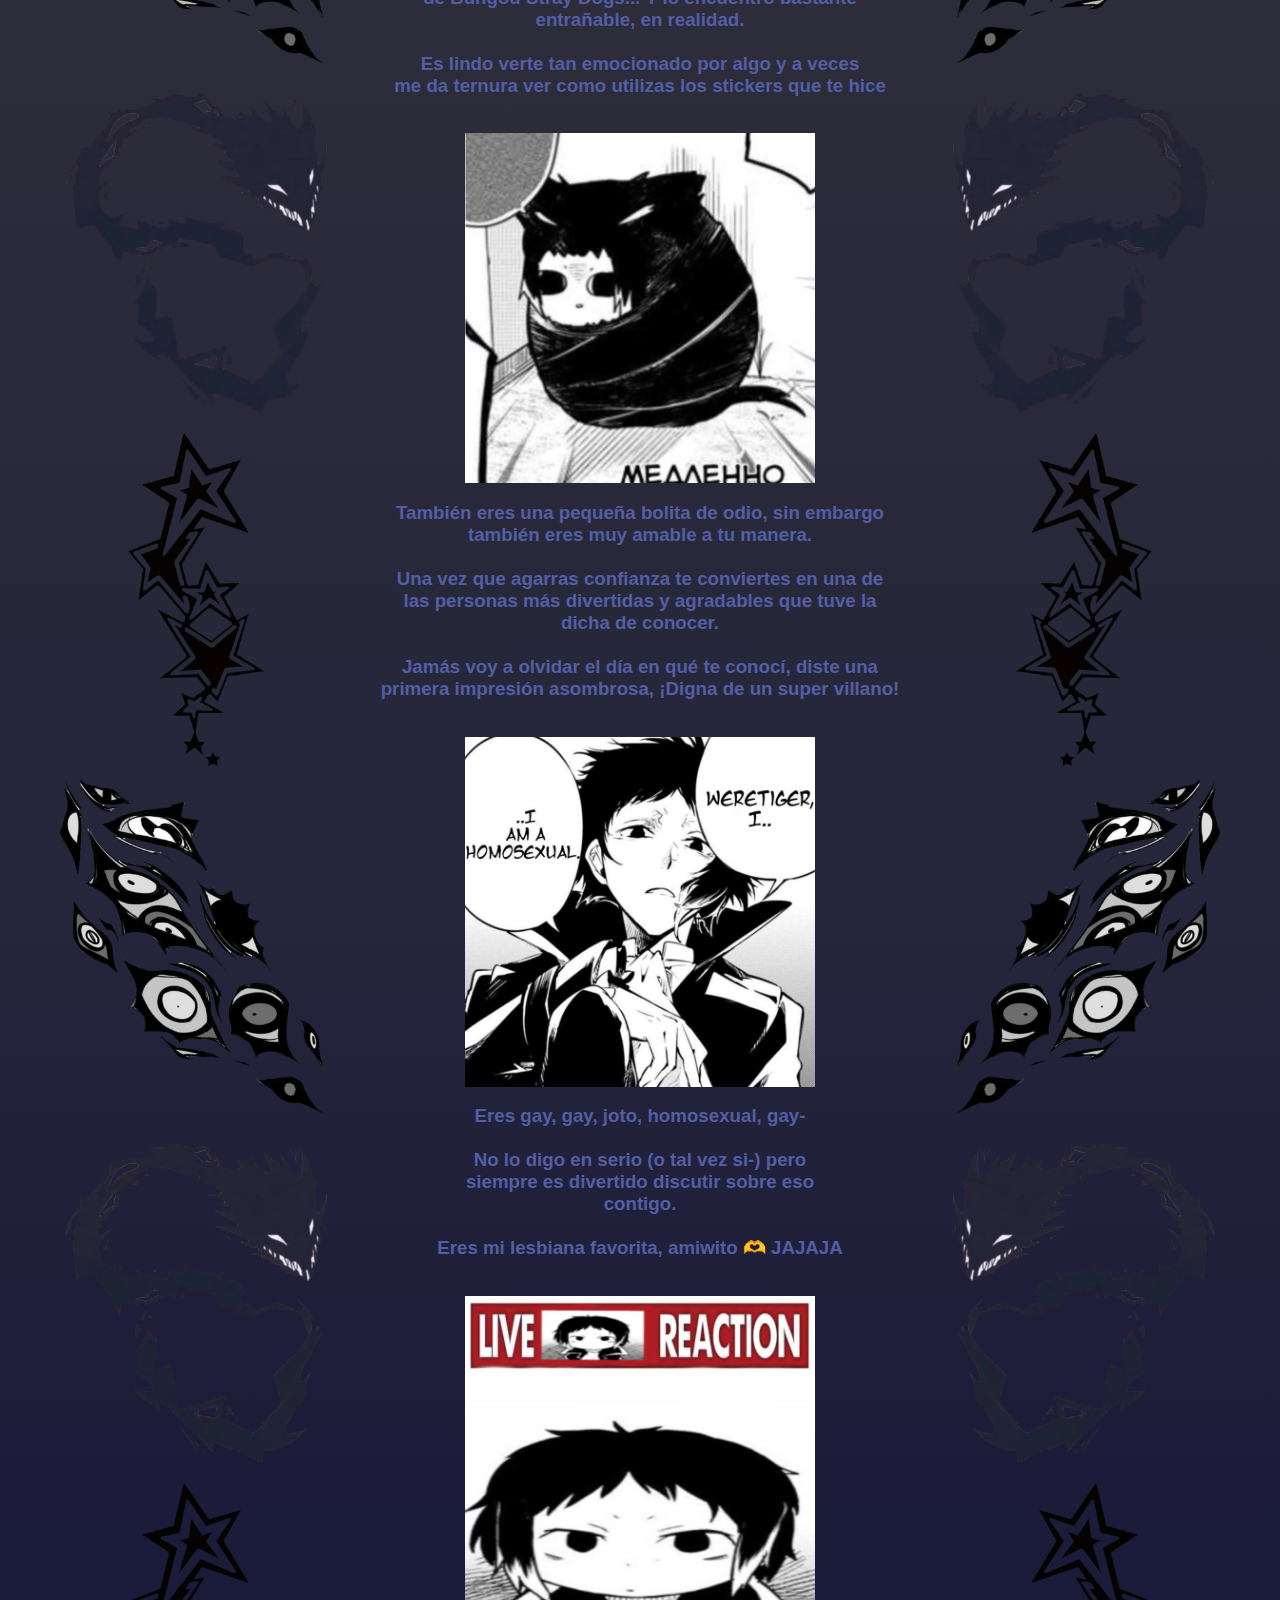
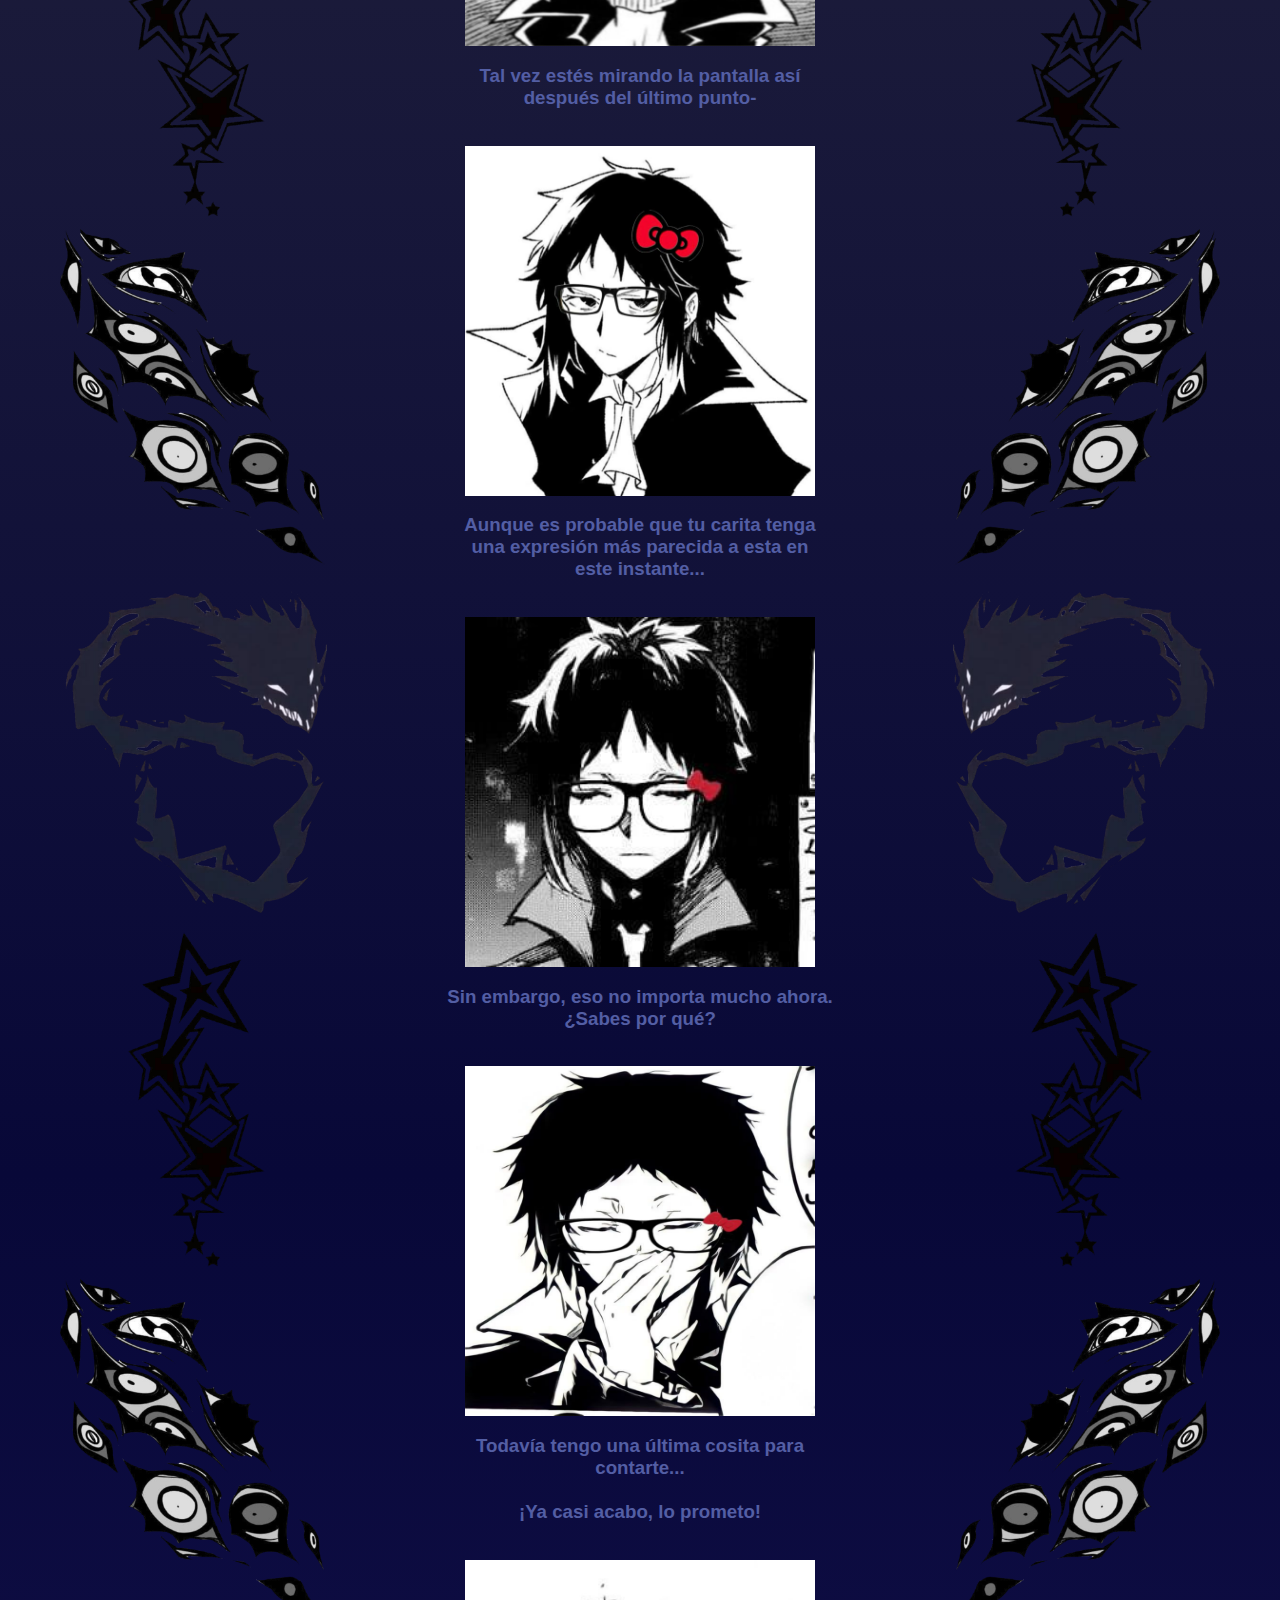
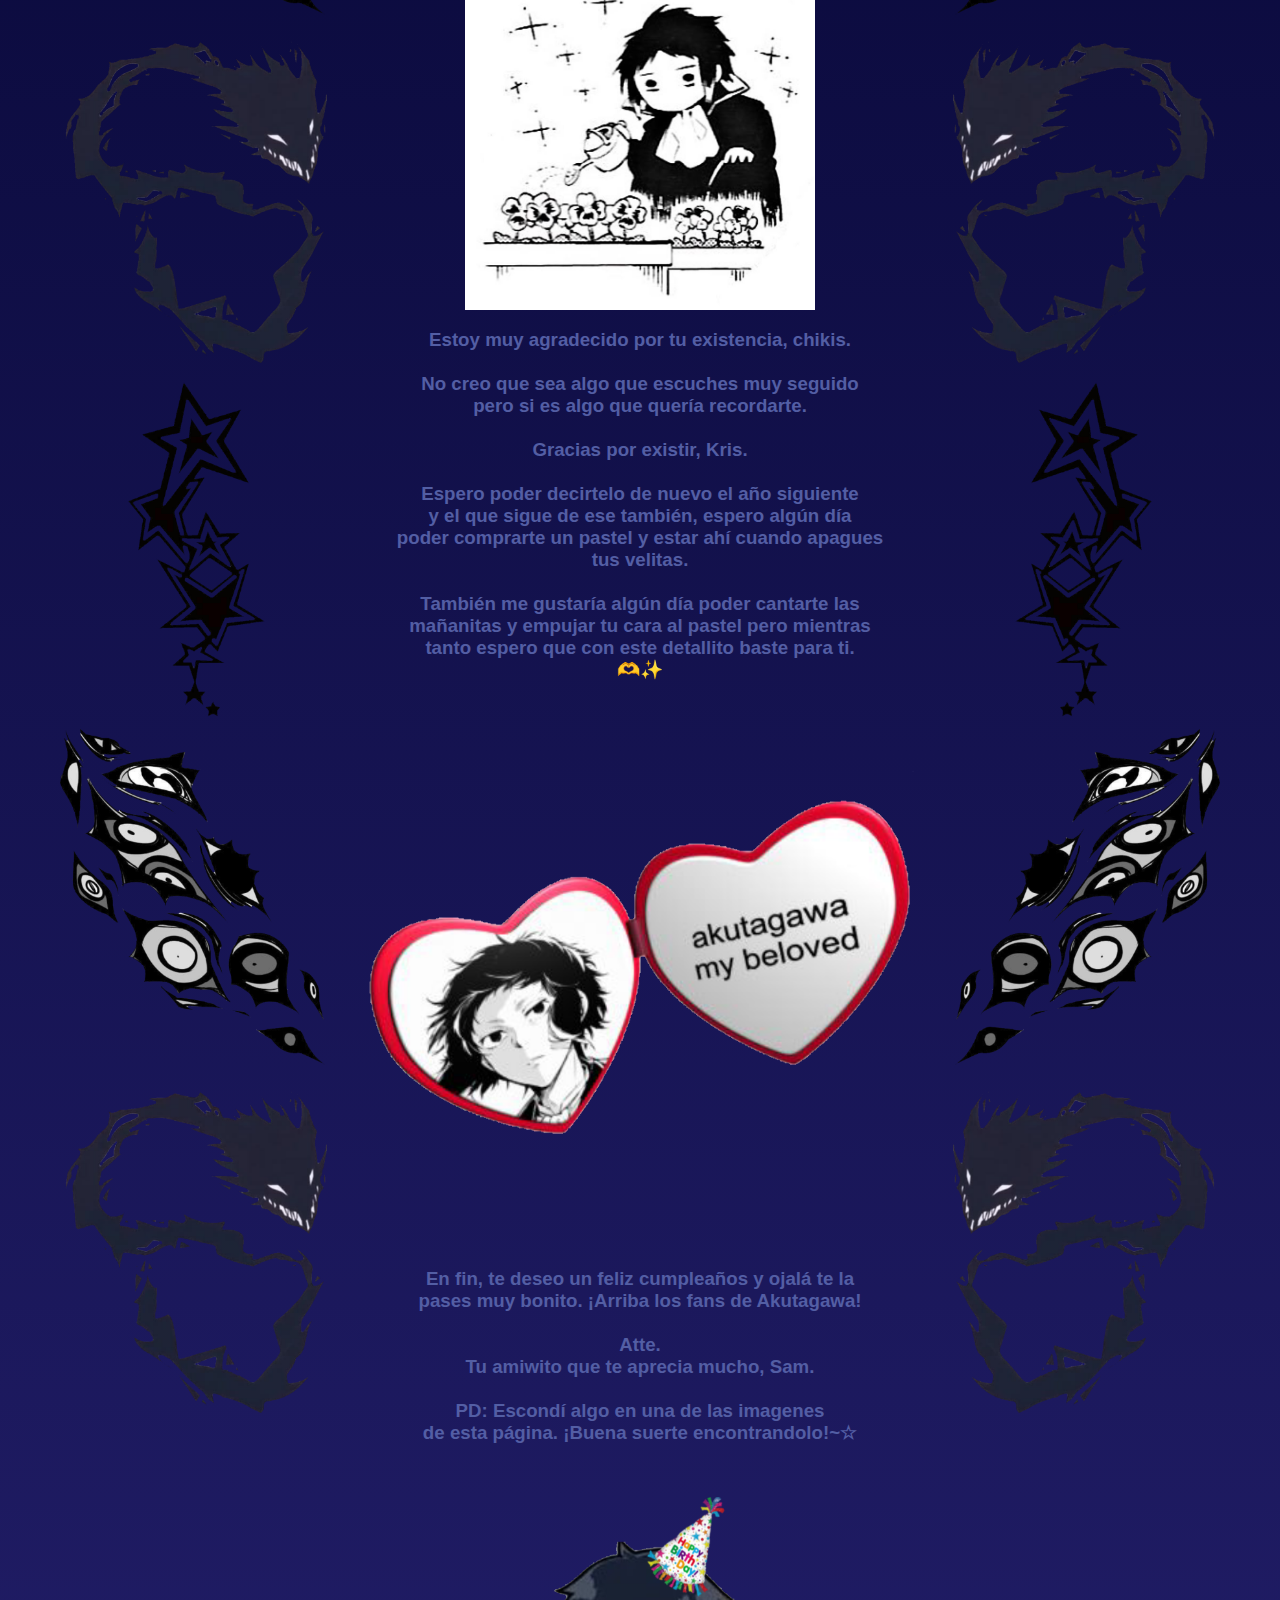
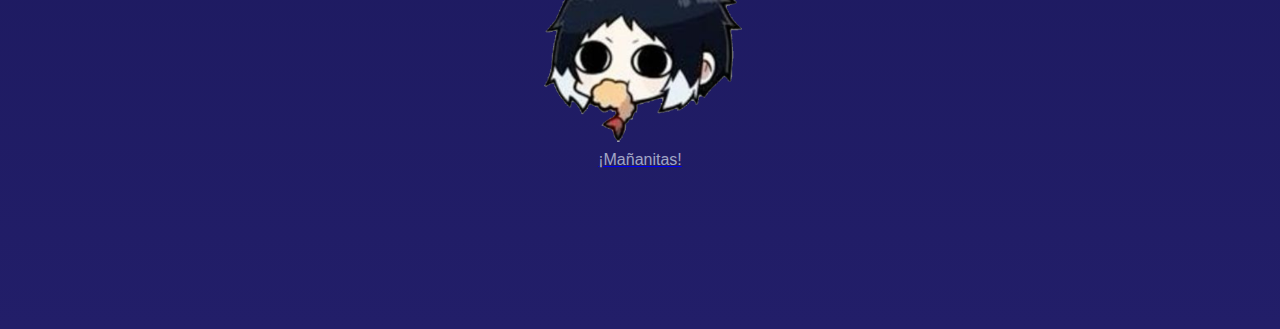
<file: Kris.html>
<!-- 
 ¡Hola, chikis!

 Alch tu también eres bien chismoso (y por eso me caes bien)
 así que perfectamente te veo abriendo esta carpeta porque
 viste tu nombre en ella (A pesar de que claramente dice ahí
 que no se debe abrir- 𐔌՞ᓀ ᓀ՞𐦯 ).

Pero bueno, ¿Qué se le va a hacer? ┐(︶▽︶)┌

Si ya estás aquí mínimo que sepas que hace cada cosa, de paso
voy a dejar algunos comentarios random por ahí, nomás de puro
cotorreo. Espero que al menos te rias un poco viendo las
mamadas que pongo como comentarios y que la página te vaya a
gustar aunque sea un poquito.

Tkm Kris, a pesar de que me vayas a pagar con limonada y
chicles masticados. Creo que ya lo puse más abajo pero tu pumpe
va festejado junto con el de Morgan porque siempre que te 
pregunto nunca me das una fecha clara, cabrón.

A este paso voy a agarrar una fecha random para ti y decir que
ese es tu cumpleaños, ponte pilas (nosierto, no me des un madrazo).

Anyway, disfruta la lectura y echate unas risas. Me alegra mucho
poder llamarte amigo y espero tener la oportunidad de hacerlo
por muchos años más. 

Atte.
Tu amiwito Sam que se agarró a sobreexplotarse solo <3

PD: Akutagawa supremacy o(≧▽≦)o
-->

<!-- Esto es del documento, viene por default (No le muevas o se chinga-) -->
<!DOCTYPE html>
<!-- Esto es del idioma para que no me corrija las palabras al español (ñññ) -->
<html lang="es">

<!-- Esto tiene que ver con como aparece en la pestaña y la URL -->
<head>

    <!-- Te voy a ser totalmente honesto, sigo sin saber para que sirve esta mierda -->
    <meta charset="UTF-8">
    <!-- Lo mismo con esto, lo de "content" es para que se vea bien y a escala
        el resto no tengo ni puta idea -->
    <meta name="viewport" content="width=device-width, initial-scale=1.0">
    <!-- Este es el nombre que aparece en la pestaña del navegador -->
    <title>¡Feliz pumpe, chikis!</title> <!-- (Te lo festejo junto con Morgan pq nunca me das una fecha clara, tkm) -->
    <!-- Esto es para que se vea bonito, tampoco le muevas- -->
    <link rel="stylesheet" href="Kris.css">

</head>

<!-- Aquí empieza la magia /j (e̶l̶ ̶c̶o̶n̶t̶e̶n̶i̶d̶o̶ ̶d̶e̶ ̶l̶a̶ ̶p̶á̶g̶i̶n̶a̶) -->
<body>
    
<!-- Felicitación para mi amiwito -->
<h1> ¡Feliz cumpleaños, Kris! </h1>

<div class="bm">
<button onclick="document.getElementById('m5').play()">☆~Musiquita~☆</button>
</div>

<!-- Imagenes de tu novio (que gay) -->
<div class="Aku-imagenes">

    <!--  -->
    <div class="Aku-izquierda">

        <!--  -->
        <figure>

            <!--  -->
            <img 
            src="akuizq.png" 
            alt="Aku con gorrito"
            width="250"
            height="250"
            >

            <!--  -->
            <figcaption>
¡Happy birthday Kris!
            </figcaption>

        <!--  -->
        </figure>
   
    <!--  -->
    </div>

    <!--  -->
    <div class="Aku-centro">

        <!--  -->
        <figure>

            <!--  -->
            <img 
            src="Kris.png" 
            alt="Aku bomnito"
            width="250"
            height="250"
            >

            <!--  -->
            <figcaption>
Que el cumpleañero nos ilumine <br> la vida siempre con su presencia
            </figcaption>
            
        <!--  -->
        </figure>
   
    <!--  -->
    </div>

    <!--  -->
    <div class="Aku-derecha">

        <!--  -->
        <figure>

            <!--  -->
            <img 
            src="akuder.png" 
            alt="Aku con gorrito"
            width="250"
            height="250"
            >

            <!--  -->
            <figcaption>
Felicidades al líder de culto <br> favorito del público
            </figcaption>
            
        <!--  -->
        </figure>
   
    <!--  -->
    </div>
   
<!-- Fin del contenedor "Aku-imagenes" -->
</div>

<div class="img">





<div class="imgizq">

<img src="rashizq.png" alt="" width="350"
            height="350">

            <img src="estreizq.png" alt="" width="350"
            height="350">

            <img src="ojoizq.png" alt="" width="350"
            height="350">

            <img src="rashizq.png" alt="" width="350"
            height="350">

            <img src="estreizq.png" alt="" width="350"
            height="350">

            <img src="ojoizq.png" alt="" width="350"
            height="350">

            <img src="rashizq.png" alt="" width="350"
            height="350">

            <img src="estreizq.png" alt="" width="350"
            height="350">

            <img src="ojoizq.png" alt="" width="350"
            height="350">

            <img src="rashizq.png" alt="" width="350"
            height="350">

            <img src="estreizq.png" alt="" width="350"
            height="350">

            <img src="ojoizq.png" alt="" width="350"
            height="350">

            <img src="rashizq.png" alt="" width="350"
            height="350">

            <img src="estreizq.png" alt="" width="350"
            height="350">

            <img src="ojoizq.png" alt="" width="350"
            height="350">

            <img src="rashizq.png" alt="" width="350"
            height="350">

</div>

<div class="texto">

<!--  -->
<h2>
¿Cómo está mi chikis en su día especial?
</h2>

<div class="aku">
    <img src="aku4.jpg" alt="aku brillitos" width="350"
            height="350">

      <!--  -->
    
</div>
<h3>
Como hoy es una ocasión digna de celebrar, <br>
quería decirte algunas cositas que usualmente <br>
no tengo la oportunidad de contarte.
</h3>  
<br>

<div class="aku">
    <img src="aku6.jpg" alt="aku brillitos" width="350"
            height="350">
     
</div>
<h3>
Tienes una adicción con cierto personaje <br>
de Bungou Stray Dogs... Y lo encuentro bastante <br>
entrañable, en realidad. <br> <br>
Es lindo verte tan emocionado por algo y a veces <br>
me da ternura ver como utilizas los stickers que te hice
</h3> 
<br>

<div class="aku">
    <img src="aku9.jpg" alt="aku brillitos" width="350"
            height="350">

      <!--  -->
     
</div>
<h3>
También eres una pequeña bolita de odio, sin embargo <br>
también eres muy amable a tu manera. <br> <br>
Una vez que agarras confianza te conviertes en una de <br>
las personas más divertidas y agradables que tuve la <br>
dicha de conocer. <br> <br>
Jamás voy a olvidar el día en qué te conocí, diste una <br>
primera impresión asombrosa, ¡Digna de un super villano!
</h3> 
<br>

<div class="aku">
    <img src="aku10.jpg" alt="aku brillitos" width="350"
            height="350">
     
</div>
<h3>
Eres gay, gay, joto, homosexual, gay- <br> <br>
No lo digo en serio (o tal vez si-) pero <br>
siempre es divertido discutir sobre eso <br>
contigo. <br> <br>
Eres mi lesbiana favorita, amiwito 🫶 JAJAJA
</h3> 
<br>

<div class="aku">
    <img src="aku5.jpg" alt="aku brillitos" width="350"
            height="350">    
</div>
<h3>
Tal vez estés mirando la pantalla así <br>
después del último punto-
</h3> 
<br>

<div class="aku">
    <img src="aku1.jpg" alt="aku brillitos" width="350"
            height="350">
  
</div>
<h3>
Aunque es probable que tu carita tenga <br>
una expresión más parecida a esta en <br>
este instante...
</h3> 
<br>

<div class="aku">
    <img src="aku2.jpg" alt="aku brillitos" width="350"
            height="350">
    
</div>
<h3>
Sin embargo, eso no importa mucho ahora. <br>
¿Sabes por qué?
</h3> 
<br>

<div class="aku">
    <img src="aku3.jpg" alt="aku brillitos" width="350"
            height="350">
    
</div>
<h3>
Todavía tengo una última cosita para <br>
contarte...<br><br>
¡Ya casi acabo, lo prometo!
</h3> 
<br>

<div class="aku">
    <img src="aku8.jpg" alt="aku brillitos" width="350"
            height="350">
    
</div>
<h3>
Estoy muy agradecido por tu existencia, chikis. <br><br>
No creo que sea algo que escuches muy seguido <br>
pero si es algo que quería recordarte. <br><br>
Gracias por existir, Kris. <br><br>
Espero poder decirtelo de nuevo el año siguiente <br>
y el que sigue de ese también, espero algún día <br>
poder comprarte un pastel y estar ahí cuando apagues <br>
tus velitas. <br><br>
También me gustaría algún día poder cantarte las <br>
mañanitas y empujar tu cara al pastel pero mientras <br>
tanto espero que con este detallito baste para ti. <br>
🫶✨
</h3>  

<div class="aku">
    <img src="aku7.png" alt="aku brillitos" width="550"
            height="550">

        
</div>
<h3>
En fin, te deseo un feliz cumpleaños y ojalá te la<br>
pases muy bonito. ¡Arriba los fans de Akutagawa! <br><br>
Atte.<br>
Tu amiwito que te aprecia mucho, Sam. <br><br>
PD: Escondí algo en una de las imagenes <br>
de esta página. ¡Buena suerte encontrandolo!~☆
</h3> 
<br>
    
</div>

<div class="imgder">



            <img src="rashder.png" alt="" width="350"
            height="350">

<img src="estreder.png" alt="" width="350"
            height="350">

            <img src="ojoder.png" alt="" width="350"
            height="350">

            <img src="rashder.png" alt="" width="350"
            height="350">

<img src="estreder.png" alt="" width="350"
            height="350">

            <img src="ojoder.png" alt="" width="350"
            height="350">

           <img src="rashder.png" alt="" width="350"
            height="350">

<img src="estreder.png" alt="" width="350"
            height="350">

            <img src="ojoder.png" alt="" width="350"
            height="350">

            <img src="rashder.png" alt="" width="350"
            height="350">

<img src="estreder.png" alt="" width="350"
            height="350">

            <img src="ojoder.png" alt="" width="350"
            height="350">

            <img src="rashder.png" alt="" width="350"
            height="350">

<img src="estreder.png" alt="" width="350"
            height="350">

            <img src="ojoder.png" alt="" width="350"
            height="350">

            <img src="rashder.png" alt="" width="350"
            height="350">
    
</div>

</div>

<div class="Mananitas">

 <a href="MKris.html">

<figure>
    <img src="akuder.png" alt="Akutagawa bomnito" width="250" height="250">
    <figcaption>¡Mañanitas!</figcaption>
</figure>

    </a>

</div>

<div class="secreto">

<figure>

            <!--  -->
            <img 
            src="void.png" 
            alt="secreto"
            width="50"
            height="50"
            >

            <!--  -->
            <figcaption>
Ya deberías de saber que soy un <br>
tramposo de primera- <br><br>
¿De verdad te sorprende?~ JAJAJA <br> <br>
Dije que estaba oculto en una imagen <br>
pero jamás dije que la imagen iba a ser <br>
visible- Anyway~ <br><br>
Eres mi mejor amigo, chikis. <br> <br>
Espero que nunca llegue el día en que <br>
tengamos que dejar de hablar o jugar juntos. <br> <br>
Puede que no lo diga tan seguido como debería <br>
pero eres una parte muy importante de mi vida, Kris. <br> <br>
Gracias por ser mi amigo, de verdad. <br> <br> Te quiero mucho, fanático <br>
de los pandas. <br> <br> <br> <br> <br> <br> <br> <br>
<br> <br> <br> <br> <br> <br> <br> <br>
<br> <br> <br> <br> <br> <br> <br> <br>
<br> <br> <br> <br> <br> <br> <br> <br>
PD: Siempre serás mi consentido ٩(◕‿◕｡)۶ <br><br>
PD 2: Invitame a jugar Roblox, extraño jugar <br>
contigo TwT
            </figcaption>
            
        <!--  -->
        </figure>

</div>

<audio
id="m5"
src="Engelbert Humperdinck - A Man Without Love (from Moon Knight) Piano Cover Sheet Music.mp3" 
type="audio/mp3"
preload="metadata"
autoplay
loop
>

<!--  -->
</body>
</html>
</file>
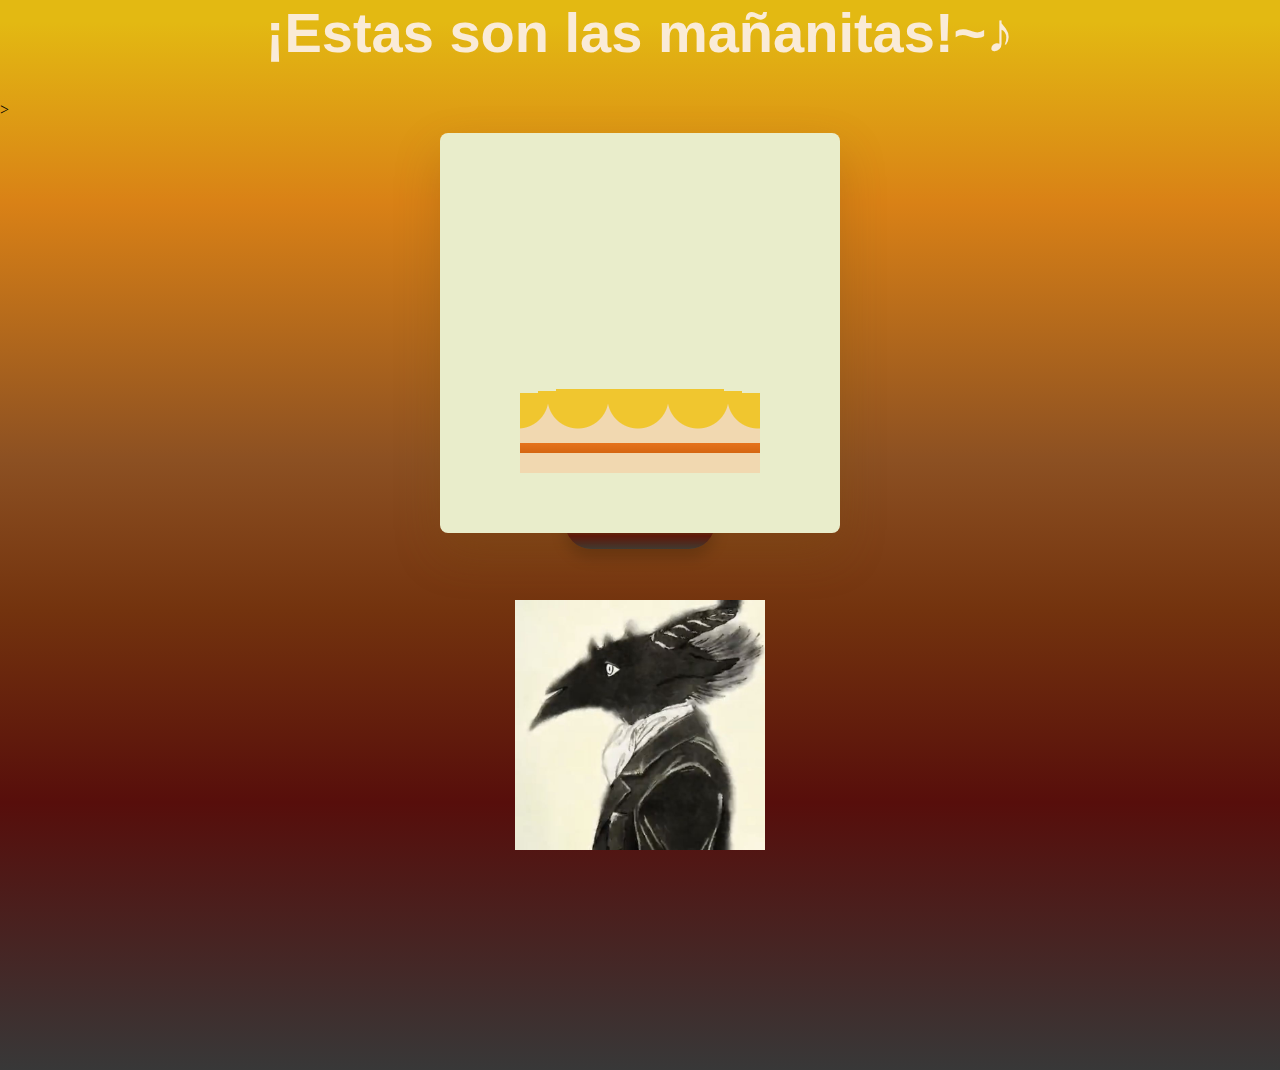
<file: MJosh.html>
<!DOCTYPE html>
<html lang="en">
<head>
    <meta charset="UTF-8">
    <meta name="viewport" content="width=device-width, initial-scale=1.0">
    <title>¡Mañanitas para Josh!</title>
</head>
<body>
    
<!DOCTYPE html>
<html lang="en">
<head>
    <meta charset="UTF-8">
    <meta name="viewport" content="width=device-width, initial-scale=1.0">
    <title>¡Mañanitas para Kris!</title>
    <link rel="stylesheet" href="MJosh.css">
</head>
<body>
     <h1> ¡Estas son las mañanitas!~♪</h1>

    <!--  -->
    <br>

    <!--  -->
    <br>

    <!--  -->
<div class="container">

    <!--  -->
      <div class="cake">

        <!--  -->
        <div class="candle"></div>

        <!--  -->
        <div class="top-layer"></div>

        <!--  -->
        <div class="middle-layer"></div>

        <!--  -->
        <div class="bottom-layer"></div>

        <!--  -->
      </div>

      <!--  -->
    </div>

    
>  <br> <br> <br> <br> <br> <br>  <br> <br> <br> <br> <br> <br> <br> <br> <br> <br> <br> <br> <br> <br> <br> <br>

 <div class="bm">
<button onclick="document.getElementById('m7').play()">¡Sorpresa!</button>
</div>

     <div class="Sensei">

        <!--  -->
<figure>

    <!--  -->
<img 
src="josh1.jpg"
alt=""
width="250" 
height="250"
/> 

<!--  -->
<figcaption>¡Por muchos cumpleaños<br> más para ti, Josh!</figcaption>

<!--  -->
</figure>
        
<!--  -->
    </div>

    <br><br><br><br><br><br><br><br><br><br><br><br>

     <audio
    id="m7"
src="Happy Birthday to You Birthday Song [Music Box].mp3" 
type="audio/mp3"

autoplay 
preload="metadata"
loop
>

    
</body>
</html>

</body>
</html>
</file>
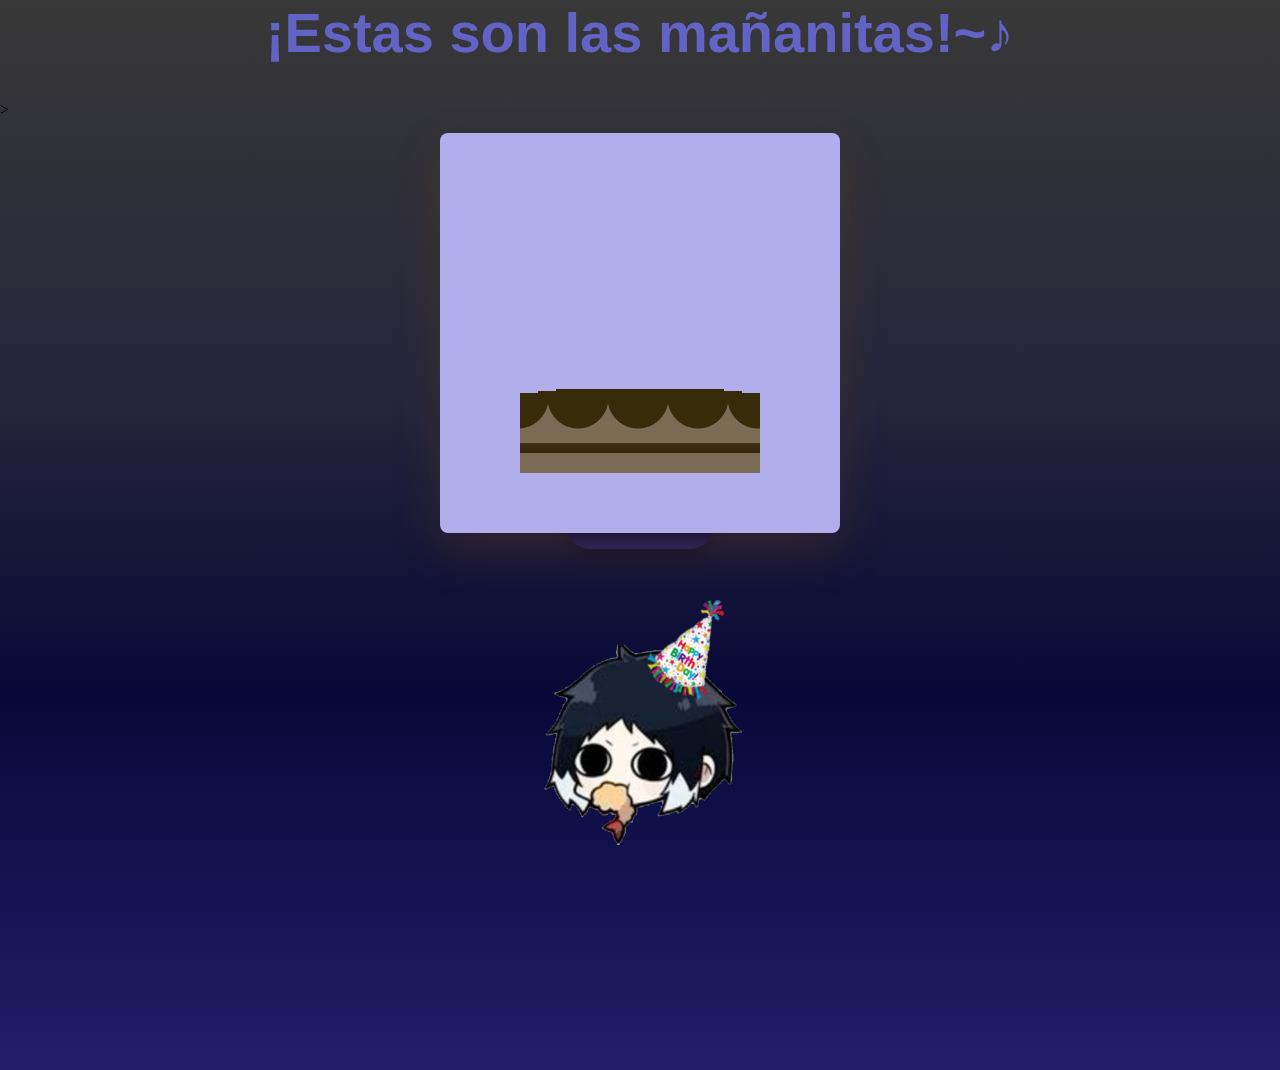
<file: MKris.html>
<!DOCTYPE html>
<html lang="en">
<head>
    <meta charset="UTF-8">
    <meta name="viewport" content="width=device-width, initial-scale=1.0">
    <title>¡Mañanitas para Kris!</title>
    <link rel="stylesheet" href="MKris.css">
</head>
<body>
     <h1> ¡Estas son las mañanitas!~♪</h1>

    <!--  -->
    <br>

    <!--  -->
    <br>

    <!--  -->
<div class="container">

    <!--  -->
      <div class="cake">

        <!--  -->
        <div class="candle"></div>

        <!--  -->
        <div class="top-layer"></div>

        <!--  -->
        <div class="middle-layer"></div>

        <!--  -->
        <div class="bottom-layer"></div>

        <!--  -->
      </div>

      <!--  -->
    </div>

    
>  <br> <br> <br> <br> <br> <br>  <br> <br> <br> <br> <br> <br> <br> <br> <br> <br> <br> <br> <br> <br> <br> <br>

 <div class="bm">
<button onclick="document.getElementById('m7').play()">¡Sorpresa!</button>
</div>

     <div class="Akutagawa">

        <!--  -->
<figure>

    <!--  -->
<img 
src="akuder.png"
alt=""
width="250" 
height="250"
/> 

<!--  -->
<figcaption>¡Estas son las mañanitas<br> para el cumpleañero!</figcaption>

<!--  -->
</figure>
        
<!--  -->
    </div>

    <br><br><br><br><br><br><br><br><br><br><br><br>

     <audio
    id="m7"
src="Happy Birthday to You Birthday Song [Music Box].mp3" 
type="audio/mp3"

autoplay 
preload="metadata"
loop
>

    
</body>
</html>
</file>
<file: Carta.css>
body{
    background: #232080;
background: linear-gradient(180deg,rgba(35, 32, 128, 1) 0%, rgba(119, 58, 194, 1) 35%, rgba(194, 58, 155, 1) 65%, rgba(255, 56, 92, 1) 100%);
}

h1{
    color:rgb(212, 215, 192);
    text-align: center;
    font-size: 350%;
    font-family: 'Gill Sans', 'Gill Sans MT', Calibri, 'Trebuchet MS', sans-serif;
}

.carta{

display: flex;
    justify-content: center;

}

.fotitos{
display: flex;
    justify-content: center;
}

.estrella-izquierda{
display: flex;
    justify-content: left;
     padding-right: 2%;
     padding-left: 2%;
}

.estrella-derecha{
    display: flex;
    justify-content: right;
     padding-right: 2%;
     padding-left: 2%;
}

.Seekers{
    display: flex;
    justify-content: center;

     /* Invisible texto */
figcaption {
    text-align: center;
    color: antiquewhite;
    font-family: 'Gill Sans', 'Gill Sans MT', Calibri, 'Trebuchet MS', sans-serif;
  display:none; 
  transition: all .7s;
}
/* Visible texto */
figure:hover > figcaption {
  display:block;
  transition: all .7s;
}
}

.bm{
    display: flex;
      justify-content: center;
}

 button {
    align-items: center;
      background: #232080;
      background: linear-gradient(180deg,rgba(35, 32, 128, 1) 0%, rgba(119, 58, 194, 1) 35%, rgba(194, 58, 155, 1) 65%, rgba(255, 56, 92, 1) 100%);
        color: rgb(212, 215, 192);
      border: none;
      padding: 15px 30px;
      font-family: 'Gill Sans', 'Gill Sans MT', Calibri, 'Trebuchet MS', sans-serif;
      font-size: 1.2em;
      border-radius: 30px;
      cursor: pointer;
      box-shadow: 0 8px 15px rgba(0,0,0,0.2);
      transition: all 0.3s ease;
    }

    button:hover {
      background-color: rgb(82, 82, 180);
      box-shadow: 0 12px 20px rgba(0,0,0,0.3);
      transform: translateY(-3px);
    }

    button:active {
      transform: scale(0.98);
    }





.Conjux{
     display: flex;
    justify-content: center;

     /* Invisible texto */
figcaption {
    text-align: center;
    color: antiquewhite;
    font-family: 'Gill Sans', 'Gill Sans MT', Calibri, 'Trebuchet MS', sans-serif;
  display:none; 
  transition: all .7s;
}
/* Visible texto */
figure:hover > figcaption {
  display:block;
  transition: all .7s;
}
}

audio{
    display: block; /* Cambia el display a bloque para mejor control de diseño */
      width: 35%;     /* Ejemplo: hazlo más estrecho */
      margin: 20px auto; /* Ejemplo: céntralo horizontalmente */
      /* border: 1px solid #734545; /* Ejemplo: añade un borde */
      /*border-radius: 5px;   /* Ejemplo: esquinas redondeadas */
      padding: 10px;
}

.esconder audio{
display: flex;
  flex-direction: column;
  min-height: 70vh;
}

.audio{
margin-top: auto;
}
</file>
<file: Happy_Birthday.css>
/*

*/

/*  */
body{

  /*  */
  background: #9e73ba;
  /*  */
  background: linear-gradient(180deg,rgba(158, 115, 186, 1) 0%, rgba(252, 157, 157, 1) 50%, rgba(252, 176, 69, 1) 100%);
}

/*  */
h1{

  /*  */
  color:rgb(82, 82, 180);
  /*  */
  text-align: center;
  /*  */
  font-size: 350%;
  /*  */
  font-family: Impact, Haettenschweiler, 'Arial Narrow Bold', sans-serif;

}

/*  */
.bm{

  /*  */
  display: flex;
  /*  */
  justify-content: center;

}

/*  */
button {

  /*  */
  align-items: center;
  /*  */
  background: #9e73ba;
  /*  */
  background: linear-gradient(180deg,rgba(158, 115, 186, 1) 0%, rgba(252, 157, 157, 1) 50%, rgba(252, 176, 69, 1) 100%);
  /*  */
  color: rgb(82, 82, 180);
  /*  */
  border: none;
  /*  */
  padding: 15px 30px;
  /*  */
  font-family: 'Gill Sans', 'Gill Sans MT', Calibri, 'Trebuchet MS', sans-serif;
  /*  */
  font-size: 1.2em;
  /*  */
  border-radius: 30px;
  /*  */
  cursor: pointer;
  /*  */
  box-shadow: 0 8px 15px rgba(0,0,0,0.2);
  /*  */
  transition: all 0.3s ease;

}

/*  */
button:hover {

  /*  */
  background-color: rgb(82, 82, 180);
  /*  */
  box-shadow: 0 12px 20px rgba(0,0,0,0.3);
  /*  */
  transform: translateY(-3px);

}

/*  */
button:active {

  /*  */
  transform: scale(0.98);

}

/*  */
h2{

  /*  */
  color:rgb(82, 82, 180);
  /*  */
  text-align: center;
  /*  */
  font-size: 250%;
  /*  */
  font-family: 'Gill Sans', 'Gill Sans MT', Calibri, 'Trebuchet MS', sans-serif;

}

/*  */
h4{
    
  /*  */
  color:rgb(82, 82, 180);
  /*  */
  text-align: center;
  /*  */
  font-size: 100%;
  /*  */
  font-family: 'Gill Sans', 'Gill Sans MT', Calibri, 'Trebuchet MS', sans-serif;

}

/*  */
h3{

  /*  */
  color:rgb(82, 82, 180);
  /*  */
  text-align: center;
  /*  */
  font-size: 150%;
  /*  */
  font-family: 'Gill Sans', 'Gill Sans MT', Calibri, 'Trebuchet MS', sans-serif;

}

/*  */
h6{

  /*  */
  color:rgb(82, 82, 180);
  /*  */
  text-align: center;
  /*  */
  font-size: 70%;
  /*  */
  font-family: 'Gill Sans', 'Gill Sans MT', Calibri, 'Trebuchet MS', sans-serif;

}

/*  */
.contenedor-imagen-Starscream-1{

  /*  */
  display: flex;
  /*  */
  justify-content: center;

}

/*  */
.contenedor-imagen-Starscream-1-izquierda{

  /*  */
  display: flex;
  /*  */
  justify-content: left;
  /*  */
  padding-right: 2%;
  /*  */
  padding-left: 2%;
  /*  */
  padding-top: 4%;

    /* Invisible texto */
    figcaption {

    /*  */ 
    text-align: center;
    /*  */
    font-family: 'Gill Sans', 'Gill Sans MT', Calibri, 'Trebuchet MS', sans-serif;
    /*  */
    display:none; 
    /*  */
    transition: all .7s;

    } 

    /* Visible texto */
    figure:hover > figcaption {

      /*  */
    display:block;
    /*  */
    transition: all .7s;

    }

}

/*  */
.contenedor-imagen-Starscream-1-centro{
display: flex;
    justify-content: center;

     /* Invisible texto */
figcaption {
    text-align: center;
    em{
color: rgb(185, 48, 48);
    }
    
    font-family: 'Gill Sans', 'Gill Sans MT', Calibri, 'Trebuchet MS', sans-serif;
  display:none; 
  transition: all .7s;
}
/* Visible texto */
figure:hover > figcaption {
  display:block;
  transition: all .7s;
}
}

.contenedor-imagen-Starscream-1-derecha{
display: flex;
    justify-content: right;
     padding-left: 2%;
     padding-right: 2%;
     padding-top: 4%;

     /* Invisible texto */
figcaption {
    text-align: center;
     font-family: 'Gill Sans', 'Gill Sans MT', Calibri, 'Trebuchet MS', sans-serif;
  display:none; 
  transition: all .7s;
}
/* Visible texto */
figure:hover > figcaption {
  display:block;
  transition: all .7s;
}
}

.Starscream-tikito{
    display: flex;
    justify-content: center;

     /* Invisible texto */
figcaption {
    text-align: center;
    font-family: 'Gill Sans', 'Gill Sans MT', Calibri, 'Trebuchet MS', sans-serif;
  display:none; 
  transition: all .7s;
}
/* Visible texto */
figure:hover > figcaption {
  display:block;
  transition: all .7s;
}
}

 /* Esto es para las puras imagenes de los contenedores*/
.Botones{
display: flex;
    justify-content: center;
}

.Soundwave{
display: flex;
    justify-content: left;
     padding-right: 2%;
     padding-left: 2%;
   
}

.Starscream{
display: flex;
    justify-content: center;
}

.Shockwave{
display: flex;
    justify-content: right;
     padding-left: 2%;
     padding-right: 2%;
    
}

/*Esto es para el texto que va abajo de los botones*/
.Botones-texto{
    display: flex;
    justify-content: center;
}

.Soundwave-texto{
    display: flex;
    justify-content: left;
     padding-right: 10%;
     padding-left: 2%;

    h6{
        text-align: center;
        color: rgb(93, 121, 206);
        font-family: 'Gill Sans', 'Gill Sans MT', Calibri, 'Trebuchet MS', sans-serif;
    }
}

.Starscream-texto{
     h6{
        text-align: center;
        color: rgb(227, 91, 91);
        font-family: 'Gill Sans', 'Gill Sans MT', Calibri, 'Trebuchet MS', sans-serif;
    }
}

.Shockwave-texto{
    display: flex;
    justify-content: right;
     padding-left: 10%;
     padding-right: 2%;

 h6{
        text-align: center;
        color: rgb(163, 113, 211);
        font-family: 'Gill Sans', 'Gill Sans MT', Calibri, 'Trebuchet MS', sans-serif;
    }
}

/*  */
audio{

  /* Cambia el display a bloque para mejor control de diseño */
  display: block; 
  /* Ejemplo: hazlo más estrecho */
  width: 35%;     
  /* Ejemplo: céntralo horizontalmente */
  margin: 20px auto; 
  /*  */
  padding: 10px;

}

/*  */
.esconder audio{
  /*  */
  display: flex;
  /*  */
  flex-direction: column;
  /*  */
  min-height: 70vh;

}

/*  */
.audio{

  /*  */
margin-top: auto;

}

/*  */
</file>
<file: Mananitas.css>
*,
*::before,
*::after {
  padding: 0;
  margin: 0;
  box-sizing: border-box;
}

h1{
    color:#81a6ea;
    text-align: center;
    font-size: 350%;
    font-family: Impact, Haettenschweiler, 'Arial Narrow Bold', sans-serif;
}

body{
    background-repeat: no-repeat;
        background: #232080;
        background: linear-gradient(180deg,rgba(35, 32, 128, 1) 0%, rgba(58, 58, 194, 1) 35%, rgba(56, 156, 255, 1) 100%);
    }

.contenedor-imagen-Soundwave{
 display: flex;
    justify-content: center;
    position: relative;
    padding-top: 20%;
}

.Soundwave-izquierda{
display: flex;
    justify-content: left;
     padding-right: 2%;
     padding-left: 2%;
     padding-top: 4%;

     /* Invisible texto */
figcaption {
    em{
        color:  #1503a0;
    }
    text-align: center;
      color: #81a6ea;
     font-family: 'Gill Sans', 'Gill Sans MT', Calibri, 'Trebuchet MS', sans-serif;
  display:none; 
  transition: all .7s;
}

/* Visible texto */
figure:hover > figcaption {
  display:block;
  transition: all .7s;
}
}

.Soundwave-centro{
    display: flex;
    justify-content: center;
     padding-right: 2%;
     padding-left: 2%;
     padding-top: 4%;

     /* Invisible texto */
figcaption {
    em{
        color: #1503a0;
    }
      color: #81a6ea;
    text-align: center;
     font-family: 'Gill Sans', 'Gill Sans MT', Calibri, 'Trebuchet MS', sans-serif;
  display:none; 
  transition: all .7s;
}

/* Visible texto */
figure:hover > figcaption {
  display:block;
  transition: all .7s;
}
}

.Soundwave-derecha{
    display: flex;
    justify-content: right;
     padding-right: 2%;
     padding-left: 2%;
     padding-top: 4%;

     /* Invisible texto */
figcaption {
    em{
        color: #1503a0;
    }
    text-align: center;
      color: #81a6ea;
     font-family: 'Gill Sans', 'Gill Sans MT', Calibri, 'Trebuchet MS', sans-serif;
  display:none; 
  transition: all .7s;
}

/* Visible texto */
figure:hover > figcaption {
  display:block;
  transition: all .7s;
}
}

.bm{
    display: flex;
      justify-content: center;
}

 button {
    align-items: center;
      background: #232080;
        background: linear-gradient(180deg,rgba(35, 32, 128, 1) 0%, rgba(58, 58, 194, 1) 35%, rgba(56, 156, 255, 1) 100%);
      color: #81a6ea;
      border: none;
      padding: 15px 30px;
      font-family: 'Gill Sans', 'Gill Sans MT', Calibri, 'Trebuchet MS', sans-serif;
      font-size: 1.2em;
      border-radius: 30px;
      cursor: pointer;
      box-shadow: 0 8px 15px rgba(0,0,0,0.2);
      transition: all 0.3s ease;
    }

    button:hover {
      background-color: rgb(82, 82, 180);
      box-shadow: 0 12px 20px rgba(0,0,0,0.3);
      transform: translateY(-3px);
    }

    button:active {
      transform: scale(0.98);
    }

audio{
    display: block; /* Cambia el display a bloque para mejor control de diseño */
      width: 35%;     /* Ejemplo: hazlo más estrecho */
      margin: 20px auto; /* Ejemplo: céntralo horizontalmente */
      /* border: 1px solid #734545; /* Ejemplo: añade un borde */
      /*border-radius: 5px;   /* Ejemplo: esquinas redondeadas */
      padding: 10px;
}

.esconder audio{
display: flex;
  flex-direction: column;
  min-height: 70vh;
}

.audio{
margin-top: auto;
}


















.container {
    align-content: center;
  width: 400px;
  height: 400px;
  background-color: #aebaec;
  position: absolute;
  transform: translate(-50%, -50%);
  top: 37%;
  left: 50%;
  border-radius: 8px;
  box-shadow: 0 20px 45px rgba(120, 76, 10, 0.25);
}
.cake {
  width: 100%;
  position: absolute;
  bottom: 60px;
}
.bottom-layer,
.top-layer,
.middle-layer {
  height: 80px;
  width: 240px;
  position: relative;
  margin: auto;
  background-repeat: repeat;
  background-size: 100% 100%, 60px 100px;
  background-position: 28px 0;
  background-image: linear-gradient(
      transparent 50px,
      #ca3737 50px,
      #e2193e 60px,
      transparent 60px
    ),
    radial-gradient(circle at 30px 5px, #e05964 30px, #e7d0ad 31px);
}
.middle-layer {
  transform: scale(0.85);
  top: 72px;
  animation: rise-1 2s forwards;
  
}
@keyframes rise-1 {
  100% {
    top: 7px;
  }
}
.top-layer {
  transform: scale(0.7);
  top: 144px;
  animation: rise-2 2s 2s forwards;
  
}
@keyframes rise-2 {
  100% {
    top: 26px;
  }
}
.candle {
  background: repeating-linear-gradient(
    45deg,
    #fd8718 0,
    #fd8718 5px,
    #e0d076 5px,
    #e8d881 10px
  );
  height: 45px;
  width: 15px;
  position: absolute;
  margin: auto;
  left: 0;
  right: 0;
  bottom: 0;
  animation: rise-3 1s 4s forwards;
  
}
@keyframes rise-3 {
  100% {
    bottom: 202px;
  }
}
.candle:after {
  content: "";
  position: absolute;
  height: 16px;
  width: 16px;
  background-color: #ffee54;
  border-radius: 0 50% 50% 50%;
  transform: scale(0) rotate(45deg);
  bottom: 50px;
  left: -0.5px;
  animation: flame 1.5s 5s forwards;
  
}
@keyframes flame {
  100% {
    transform: scale(1) rotate(45deg);
  }
}
</file>
<file: Josh.css>
body{

background: #383838;
background: linear-gradient(0deg,rgba(56, 56, 56, 1) 0%, rgba(87, 14, 11, 1) 25%, rgba(115, 51, 14, 1) 43%, rgba(140, 80, 34, 1) 57%, rgba(217, 129, 22, 1) 81%, rgba(227, 185, 18, 1) 98%);}

h1{
    font-size: 450%;
    color: beige;
    text-align: center;
    font-family: 'Gill Sans', 'Gill Sans MT', Calibri, 'Trebuchet MS', sans-serif;
}

h2{
  font-size: 250%;
    color: beige;
    text-align: center;
    font-family: 'Gill Sans', 'Gill Sans MT', Calibri, 'Trebuchet MS', sans-serif;
}

h3{
     color: beige;
    text-align: center;
    font-family: 'Gill Sans', 'Gill Sans MT', Calibri, 'Trebuchet MS', sans-serif;
}

figcaption{
    color: beige;
    text-align: center;
    font-family: 'Gill Sans', 'Gill Sans MT', Calibri, 'Trebuchet MS', sans-serif;
}

.figura {
  visibility: hidden;
}

/* Muestra la figura al pasar el cursor sobre el contenedor */
.visibilidad:hover .figura {
  visibility: visible;
}

.img{
   display: flex;
    justify-content: center; 
}

.imgizq{
   display: flex;
  flex-direction: column;
  justify-content: center;
}

.imgder{
  display: flex;
  flex-direction: column;
    justify-content: center;
}

.sen{
   display: flex;
    justify-content: center; 
}

.Sensei-imagenes{

display: flex;
    justify-content: center;

}

.Sen-izquierda{

 /*  */
  display: flex;
  /*  */
  justify-content: left;
  /*  */
  padding-right: 2%;
  /*  */
  padding-left: 2%;
  /*  */
  padding-top: 4%;

    /* Invisible texto */
    figcaption {

    /*  */ 
    text-align: center;
    /*  */
    font-family: 'Gill Sans', 'Gill Sans MT', Calibri, 'Trebuchet MS', sans-serif;
    /*  */
    display:none; 
    /*  */
    transition: all .7s;

    } 

    /* Visible texto */
    figure:hover > figcaption {

      /*  */
    display:block;
    /*  */
    transition: all .7s;

    }

}

.Sen-centro{

 /*  */
  display: flex;
  /*  */
  justify-content: left;
  /*  */
  padding-right: 2%;
  /*  */
  padding-left: 2%;
  /*  */
  padding-top: 4%;

    /* Invisible texto */
    figcaption {

    /*  */ 
    text-align: center;
    /*  */
    font-family: 'Gill Sans', 'Gill Sans MT', Calibri, 'Trebuchet MS', sans-serif;
    /*  */
    display:none; 
    /*  */
    transition: all .7s;

    } 

    /* Visible texto */
    figure:hover > figcaption {

      /*  */
    display:block;
    /*  */
    transition: all .7s;

    }

}

.Sen-derecha{

 /*  */
  display: flex;
  /*  */
  justify-content: left;
  /*  */
  padding-right: 2%;
  /*  */
  padding-left: 2%;
  /*  */
  padding-top: 4%;

    /* Invisible texto */
    figcaption {

    /*  */ 
    text-align: center;
    /*  */
    font-family: 'Gill Sans', 'Gill Sans MT', Calibri, 'Trebuchet MS', sans-serif;
    /*  */
    display:none; 
    /*  */
    transition: all .7s;

    } 

    /* Visible texto */
    figure:hover > figcaption {

      /*  */
    display:block;
    /*  */
    transition: all .7s;

    }

}

.Mananitas{
    display: flex;
    justify-content: center;
     padding-right: 2%;
     padding-left: 2%;
}

figure{
    align-content: center;
}

.bm{

  /*  */
  display: flex;
  /*  */
  justify-content: center;

}

/*  */
button {

  /*  */
  align-items: center;
  /*  */
 background: #383838;
background: linear-gradient(0deg,rgba(56, 56, 56, 1) 0%, rgba(87, 14, 11, 1) 25%, rgba(115, 51, 14, 1) 43%, rgba(140, 80, 34, 1) 57%, rgba(217, 129, 22, 1) 81%, rgba(227, 185, 18, 1) 98%);
  /*  */
 color: beige;
  /*  */
  border: none;
  /*  */
  padding: 15px 30px;
  /*  */
  font-family: 'Gill Sans', 'Gill Sans MT', Calibri, 'Trebuchet MS', sans-serif;
  /*  */
  font-size: 1.2em;
  /*  */
  border-radius: 30px;
  /*  */
  cursor: pointer;
  /*  */
  box-shadow: 0 8px 15px rgba(0,0,0,0.2);
  /*  */
  transition: all 0.3s ease;

}

/*  */
button:hover {

  /*  */
  background-color: rgb(82, 82, 180);
  /*  */
  box-shadow: 0 12px 20px rgba(0,0,0,0.3);
  /*  */
  transform: translateY(-3px);

}

/*  */
button:active {

  /*  */
  transform: scale(0.98);

}
</file>
<file: Kris.css>
body{

background: #383838;
background: linear-gradient(180deg,rgba(56, 56, 56, 1) 0%, rgba(38, 38, 59, 1) 36%, rgba(8, 8, 56, 1) 65%, rgba(34, 30, 105, 1) 100%);
}

h1{
    font-size: 450%;
    color: rgb(84, 97, 179);
    text-align: center;
    font-family: 'Gill Sans', 'Gill Sans MT', Calibri, 'Trebuchet MS', sans-serif;
}

h2{
  font-size: 250%;
    color: rgb(83, 94, 164);
    text-align: center;
    font-family: 'Gill Sans', 'Gill Sans MT', Calibri, 'Trebuchet MS', sans-serif;
}

h3{
     color: rgb(83, 94, 164);
    text-align: center;
    font-family: 'Gill Sans', 'Gill Sans MT', Calibri, 'Trebuchet MS', sans-serif;
}

figcaption{
    color: rgb(162, 166, 198);
    text-align: center;
    font-family: 'Gill Sans', 'Gill Sans MT', Calibri, 'Trebuchet MS', sans-serif;
}

.img{
   display: flex;
    justify-content: center; 
}

.imgizq{
   display: flex;
  flex-direction: column;
  justify-content: center;
}

.imgder{
  display: flex;
  flex-direction: column;
    justify-content: center;
}

.aku{
   display: flex;
    justify-content: center; 
}

.Aku-imagenes{

display: flex;
    justify-content: center;

}

.Aku-izquierda{

 /*  */
  display: flex;
  /*  */
  justify-content: left;
  /*  */
  padding-right: 2%;
  /*  */
  padding-left: 2%;
  /*  */
  padding-top: 4%;

    /* Invisible texto */
    figcaption {

    /*  */ 
    text-align: center;
    /*  */
    font-family: 'Gill Sans', 'Gill Sans MT', Calibri, 'Trebuchet MS', sans-serif;
    /*  */
    display:none; 
    /*  */
    transition: all .7s;

    } 

    /* Visible texto */
    figure:hover > figcaption {

      /*  */
    display:block;
    /*  */
    transition: all .7s;

    }

}

.Aku-centro{

 /*  */
  display: flex;
  /*  */
  justify-content: left;
  /*  */
  padding-right: 2%;
  /*  */
  padding-left: 2%;
  /*  */
  padding-top: 4%;

    /* Invisible texto */
    figcaption {

    /*  */ 
    text-align: center;
    /*  */
    font-family: 'Gill Sans', 'Gill Sans MT', Calibri, 'Trebuchet MS', sans-serif;
    /*  */
    display:none; 
    /*  */
    transition: all .7s;

    } 

    /* Visible texto */
    figure:hover > figcaption {

      /*  */
    display:block;
    /*  */
    transition: all .7s;

    }

}

.Aku-derecha{

 /*  */
  display: flex;
  /*  */
  justify-content: left;
  /*  */
  padding-right: 2%;
  /*  */
  padding-left: 2%;
  /*  */
  padding-top: 4%;

    /* Invisible texto */
    figcaption {

    /*  */ 
    text-align: center;
    /*  */
    font-family: 'Gill Sans', 'Gill Sans MT', Calibri, 'Trebuchet MS', sans-serif;
    /*  */
    display:none; 
    /*  */
    transition: all .7s;

    } 

    /* Visible texto */
    figure:hover > figcaption {

      /*  */
    display:block;
    /*  */
    transition: all .7s;

    }

}

.Mananitas{
    display: flex;
    justify-content: center;
     padding-right: 2%;
     padding-left: 2%;
}

figure{
    align-content: center;
}

.secreto{
    /*  */
  display: flex;
  /*  */
  justify-content: left;
  /*  */
  padding-right: 2%;
  /*  */
  padding-left: 2%;
  /*  */
  padding-top: 4%;

    /* Invisible texto */
    figcaption {

    /*  */ 
    text-align: center;
    /*  */
    font-family: 'Gill Sans', 'Gill Sans MT', Calibri, 'Trebuchet MS', sans-serif;
    /*  */
    display:none; 
    /*  */
    transition: all .7s;

    } 

    /* Visible texto */
    figure:hover > figcaption {

      /*  */
    display:block;
    /*  */
    transition: all .7s;

    }
}

.bm{

  /*  */
  display: flex;
  /*  */
  justify-content: center;

}

/*  */
button {

  /*  */
  align-items: center;
  /*  */
 background: #383838;
background: linear-gradient(180deg,rgba(56, 56, 56, 1) 0%, rgba(38, 38, 59, 1) 36%, rgba(8, 8, 56, 1) 65%, rgba(34, 30, 105, 1) 100%);

  /*  */
  color: rgb(82, 82, 180);
  /*  */
  border: none;
  /*  */
  padding: 15px 30px;
  /*  */
  font-family: 'Gill Sans', 'Gill Sans MT', Calibri, 'Trebuchet MS', sans-serif;
  /*  */
  font-size: 1.2em;
  /*  */
  border-radius: 30px;
  /*  */
  cursor: pointer;
  /*  */
  box-shadow: 0 8px 15px rgba(0,0,0,0.2);
  /*  */
  transition: all 0.3s ease;

}

/*  */
button:hover {

  /*  */
  background-color: rgb(82, 82, 180);
  /*  */
  box-shadow: 0 12px 20px rgba(0,0,0,0.3);
  /*  */
  transform: translateY(-3px);

}

/*  */
button:active {

  /*  */
  transform: scale(0.98);

}
</file>
<file: MJosh.css>
*,
*::before,
*::after {
  padding: 0;
  margin: 0;
  box-sizing: border-box;
}

h1{
    color:antiquewhite;
    text-align: center;
    font-size: 350%;
    font-family: Impact, Haettenschweiler, 'Arial Narrow Bold', sans-serif;
}

body{
    background-repeat: no-repeat;
   background: #383838;
background: linear-gradient(0deg,rgba(56, 56, 56, 1) 0%, rgba(87, 14, 11, 1) 25%, rgba(115, 51, 14, 1) 43%, rgba(140, 80, 34, 1) 57%, rgba(217, 129, 22, 1) 81%, rgba(227, 185, 18, 1) 98%);
}



.Sensei{
    display: flex;
    justify-content: center;
     padding-right: 2%;
     padding-left: 2%;
     padding-top: 4%;

     /* Invisible texto */
figcaption {
    em{
        color: #1503a0;
    }
      color:antiquewhite;
    text-align: center;
     font-family: 'Gill Sans', 'Gill Sans MT', Calibri, 'Trebuchet MS', sans-serif;
  display:none; 
  transition: all .7s;
}

/* Visible texto */
figure:hover > figcaption {
  display:block;
  transition: all .7s;
}
}



.bm{
    display: flex;
      justify-content: center;
}

 button {
    align-items: center;
      background: #383838;
background: linear-gradient(0deg,rgba(56, 56, 56, 1) 0%, rgba(87, 14, 11, 1) 25%, rgba(115, 51, 14, 1) 43%, rgba(140, 80, 34, 1) 57%, rgba(217, 129, 22, 1) 81%, rgba(227, 185, 18, 1) 98%);
color: antiquewhite;
      border: none;
      padding: 15px 30px;
      font-family: 'Gill Sans', 'Gill Sans MT', Calibri, 'Trebuchet MS', sans-serif;
      font-size: 1.2em;
      border-radius: 30px;
      cursor: pointer;
      box-shadow: 0 8px 15px rgba(0,0,0,0.2);
      transition: all 0.3s ease;
    }

    button:hover {
      background-color: rgb(82, 82, 180);
      box-shadow: 0 12px 20px rgba(0,0,0,0.3);
      transform: translateY(-3px);
    }

    button:active {
      transform: scale(0.98);
    }






















.container {
    align-content: center;
  width: 400px;
  height: 400px;
  background-color: #e9edcb;
  position: absolute;
  transform: translate(-50%, -50%);
  top: 37%;
  left: 50%;
  border-radius: 8px;
  box-shadow: 0 20px 45px rgba(120, 76, 10, 0.25);
}
.cake {
  width: 100%;
  position: absolute;
  bottom: 60px;
}
.bottom-layer,
.top-layer,
.middle-layer {
  height: 80px;
  width: 240px;
  position: relative;
  margin: auto;
  background-repeat: repeat;
  background-size: 100% 100%, 60px 100px;
  background-position: 28px 0;
  background-image: linear-gradient(
      transparent 50px,
      #e6731c 50px,
      #d56611 60px,
      transparent 60px
    ),
    radial-gradient(circle at 30px 5px, #f0c62f 30px, #f1d8b0 31px);
}
.middle-layer {
  transform: scale(0.85);
  top: 72px;
  animation: rise-1 2s forwards;
  
}
@keyframes rise-1 {
  100% {
    top: 7px;
  }
}
.top-layer {
  transform: scale(0.7);
  top: 144px;
  animation: rise-2 2s 2s forwards;
  
}
@keyframes rise-2 {
  100% {
    top: 26px;
  }
}
.candle {
  background: repeating-linear-gradient(
    45deg,
    #d56611 0,
    #d56611 5px,
    #e08b76 5px,
    #e08b76 10px
  );
  height: 45px;
  width: 15px;
  position: absolute;
  margin: auto;
  left: 0;
  right: 0;
  bottom: 0;
  animation: rise-3 1s 4s forwards;
  
}
@keyframes rise-3 {
  100% {
    bottom: 202px;
  }
}
.candle:after {
  content: "";
  position: absolute;
  height: 16px;
  width: 16px;
  background-color: #ffee54;
  border-radius: 0 50% 50% 50%;
  transform: scale(0) rotate(45deg);
  bottom: 50px;
  left: -0.5px;
  animation: flame 1.5s 5s forwards;
  
}
@keyframes flame {
  100% {
    transform: scale(1) rotate(45deg);
  }
}
</file>
<file: MKris.css>
*,
*::before,
*::after {
  padding: 0;
  margin: 0;
  box-sizing: border-box;
}

h1{
    color:#6363c5;
    text-align: center;
    font-size: 350%;
    font-family: Impact, Haettenschweiler, 'Arial Narrow Bold', sans-serif;
}

body{
    background-repeat: no-repeat;
       background: #383838;
background: linear-gradient(180deg,rgba(56, 56, 56, 1) 0%, rgba(38, 38, 59, 1) 36%, rgba(8, 8, 56, 1) 65%, rgba(34, 30, 105, 1) 100%);
}



.Akutagawa{
    display: flex;
    justify-content: center;
     padding-right: 2%;
     padding-left: 2%;
     padding-top: 4%;

     /* Invisible texto */
figcaption {
    em{
        color: #1503a0;
    }
      color:#8c8cc3;
    text-align: center;
     font-family: 'Gill Sans', 'Gill Sans MT', Calibri, 'Trebuchet MS', sans-serif;
  display:none; 
  transition: all .7s;
}

/* Visible texto */
figure:hover > figcaption {
  display:block;
  transition: all .7s;
}
}



.bm{
    display: flex;
      justify-content: center;
}

 button {
    align-items: center;
      background: #383838;
background: linear-gradient(180deg,rgba(56, 56, 56, 1) 0%, rgba(38, 38, 59, 1) 36%, rgba(8, 8, 56, 1) 65%, rgba(34, 30, 105, 1) 100%);
 color:#8c8cc3;
      border: none;
      padding: 15px 30px;
      font-family: 'Gill Sans', 'Gill Sans MT', Calibri, 'Trebuchet MS', sans-serif;
      font-size: 1.2em;
      border-radius: 30px;
      cursor: pointer;
      box-shadow: 0 8px 15px rgba(0,0,0,0.2);
      transition: all 0.3s ease;
    }

    button:hover {
      background-color: rgb(82, 82, 180);
      box-shadow: 0 12px 20px rgba(0,0,0,0.3);
      transform: translateY(-3px);
    }

    button:active {
      transform: scale(0.98);
    }






















.container {
    align-content: center;
  width: 400px;
  height: 400px;
  background-color: #b2aeec;
  position: absolute;
  transform: translate(-50%, -50%);
  top: 37%;
  left: 50%;
  border-radius: 8px;
  box-shadow: 0 20px 45px rgba(120, 76, 10, 0.25);
}
.cake {
  width: 100%;
  position: absolute;
  bottom: 60px;
}
.bottom-layer,
.top-layer,
.middle-layer {
  height: 80px;
  width: 240px;
  position: relative;
  margin: auto;
  background-repeat: repeat;
  background-size: 100% 100%, 60px 100px;
  background-position: 28px 0;
  background-image: linear-gradient(
      transparent 50px,
      #443313 50px,
      #30230b 60px,
      transparent 60px
    ),
    radial-gradient(circle at 30px 5px, #362c09 30px, #7a6c55 31px);
}
.middle-layer {
  transform: scale(0.85);
  top: 72px;
  animation: rise-1 2s forwards;
  
}
@keyframes rise-1 {
  100% {
    top: 7px;
  }
}
.top-layer {
  transform: scale(0.7);
  top: 144px;
  animation: rise-2 2s 2s forwards;
  
}
@keyframes rise-2 {
  100% {
    top: 26px;
  }
}
.candle {
  background: repeating-linear-gradient(
    45deg,
    #74a3cf 0,
    #74a3cf 5px,
    #9876e0 5px,
    #9876e0 10px
  );
  height: 45px;
  width: 15px;
  position: absolute;
  margin: auto;
  left: 0;
  right: 0;
  bottom: 0;
  animation: rise-3 1s 4s forwards;
  
}
@keyframes rise-3 {
  100% {
    bottom: 202px;
  }
}
.candle:after {
  content: "";
  position: absolute;
  height: 16px;
  width: 16px;
  background-color: #ffee54;
  border-radius: 0 50% 50% 50%;
  transform: scale(0) rotate(45deg);
  bottom: 50px;
  left: -0.5px;
  animation: flame 1.5s 5s forwards;
  
}
@keyframes flame {
  100% {
    transform: scale(1) rotate(45deg);
  }
}
</file>
